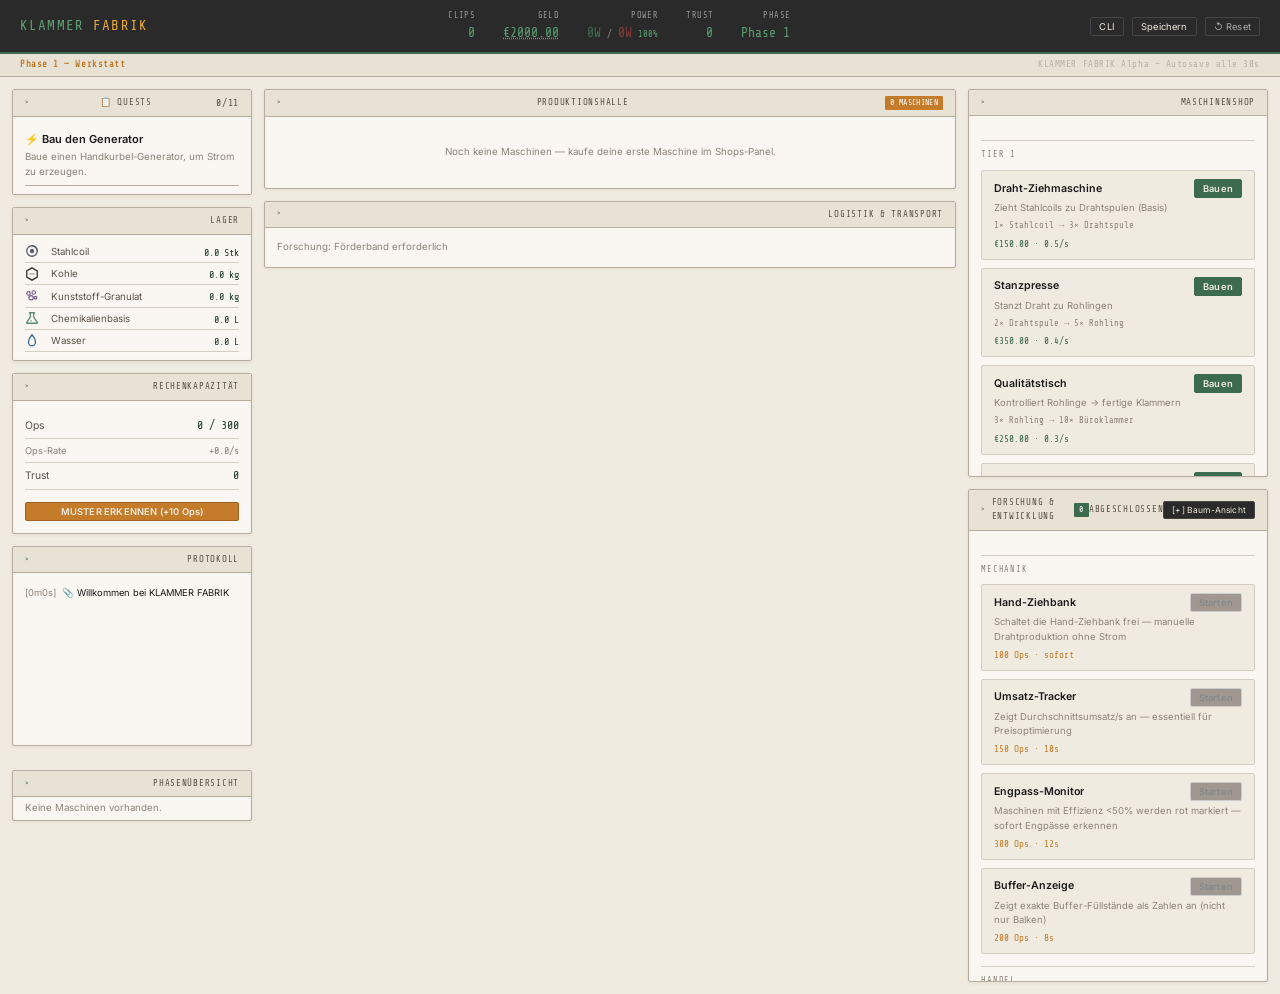
<file: index.html>
<!DOCTYPE html>
<html lang="de">
<head>
  <meta charset="UTF-8">
  <meta name="viewport" content="width=device-width, initial-scale=1.0">
  <title>KLAMMER FABRIK — Industrielles Produktionsspiel</title>
  <meta name="description" content="Baue deine Klammer-Fabrik mit echten Produktionsketten, Logistik und Engpass-Management. Paperclips × Factorio.">
  <link rel="stylesheet" href="style.css">
  <style>
    /* ── Extra: Machine cards ──────────────────────────────── */
    .machine-card {
      border: 1px solid var(--border);
      border-radius: var(--radius);
      background: var(--bg-panel);
      margin-bottom: var(--gap-sm);
      position: relative;
    }
    .machine-card-alert { border-color: var(--accent-red) !important; }
    .machine-card-header {
      display: flex; align-items: center; gap: var(--gap-sm);
      background: var(--bg-panel-dark);
      padding: 5px var(--gap-md);
      border-bottom: 1px solid var(--border);
    }
    .machine-name { font-weight: 600; font-size: .82rem; flex: 1; }
    .machine-eff  { font-family: var(--font-mono); font-size: .8rem; font-weight: 600; }
    .machine-desc { font-size: .72rem; color: var(--text-muted); padding: 3px var(--gap-md); }
    .machine-cycle {
      height: 3px; background: var(--progress-bg); margin: 0;
    }
    .machine-cycle-fill {
      height: 100%; background: var(--accent-green);
      transition: width 0.1s linear;
    }
    .machine-buffers {
      display: flex; align-items: stretch; gap: 0;
      padding: var(--gap-sm) var(--gap-md);
    }
    .buffer-group { flex: 1; display: flex; flex-direction: column; gap: 4px; }
    .buffer-group-label {
      font-family: var(--font-mono); font-size: .62rem;
      color: var(--text-muted); text-transform: uppercase;
      letter-spacing: .08em; margin-bottom: 2px;
    }
    .buffer-slot { display: flex; align-items: center; gap: 4px; flex-wrap: wrap; }
    .buffer-label { font-size: .7rem; color: var(--text-secondary); min-width: 80px; }
    .buffer-bar {
      flex: 1; height: 8px; background: var(--progress-bg);
      border: 1px solid var(--border-light); border-radius: 1px; overflow: hidden;
      min-width: 40px;
    }
    .buffer-fill { height: 100%; transition: width 0.3s; }
    .buffer-nums { font-family: var(--font-mono); font-size: .68rem; color: var(--text-muted); min-width: 55px; text-align: right; }
    .machine-arrow {
      padding: 0 var(--gap-sm);
      font-family: var(--font-mono); font-size: 1.2rem;
      color: var(--accent-green); display: flex; align-items: center;
    }

    /* ── Warehouse grid ────────────────────────────────────── */
    #warehouse-grid { display: flex; flex-direction: column; gap: 2px; }
    .wh-item { display: flex; align-items: center; gap: var(--gap-sm); padding: 2px 0; border-bottom: 1px solid var(--border-light); }
    .wh-dot  { width: 8px; height: 8px; border-radius: 50%; flex-shrink: 0; }
    .wh-name { font-size: .75rem; color: var(--text-secondary); flex: 1; }
    .wh-qty  { font-family: var(--font-mono); font-size: .78rem; color: var(--text-value); }

    /* ── Market buy/sell rows ──────────────────────────────── */
    .buy-row  { display: flex; align-items: center; gap: var(--gap-sm); padding: 4px 0; border-bottom: 1px solid var(--border-light); }
    .sell-row { display: flex; gap: var(--gap-sm); padding: 5px 0; border-bottom: 1px solid var(--border-light); align-items: center; }
    .sell-left  { flex: 1; }
    .sell-right { text-align: center; }

    /* ── Grid layout ───────────────────────────────────────── */
    #main {
      grid-template-columns: 240px 1fr 300px;
    }
    @media(max-width:1100px) {
      #main { grid-template-columns: 1fr 1fr; }
    }
    @media(max-width:700px) {
      #main { grid-template-columns: 1fr; }
    }

    /* ── Tabs ──────────────────────────────────────────────── */
    .right-tabs { display: flex; flex-direction: column; gap: var(--gap-md); }
    .panel-body-scroll { max-height: 500px; overflow-y: auto; padding: var(--gap-md); }
    /* ── Power Grid Status ─────────────────────────────────── */
    .power-grid { display: flex; gap: var(--gap-md); align-items: center; padding: 0 var(--gap-md); border-left: 1px solid var(--border); }
    .brownout-warn { border: 2px solid var(--accent-red) !important; animation: pulse-red 2s infinite; }
    @keyframes pulse-red { 
      0% { box-shadow: 0 0 0 0 rgba(231, 76, 60, 0.4); }
      70% { box-shadow: 0 0 0 10px rgba(231, 76, 60, 0); }
      100% { box-shadow: 0 0 0 0 rgba(231, 76, 60, 0); }
    }
    /* ── Machine Stacking ── */
    .machine-stack { position: relative; }
    .machine-stack::before, .machine-stack::after {
      content: ''; position: absolute; top: 0; left: 0; width: 100%; height: 100%;
      background: var(--bg-panel); border: 1px solid var(--border); border-radius: 4px; z-index: -1;
    }
    .machine-stack::before { transform: translate(4px, 4px); }
    .machine-stack::after  { transform: translate(8px, 8px); }
    .stack-badge { 
      position: absolute; top: -12px; left: 10px; 
      background: var(--accent-amber); color: #000; 
      padding: 1px 8px; border: 1px solid #000;
      font-family: var(--font-mono); font-weight: bold; font-size: 0.85rem;
      box-shadow: 4px 4px 0px rgba(0,0,0,0.15); z-index: 50;
    }
    .overview-count { font-weight: bold; color: var(--accent-amber); }

    /* ── Skilltree (styles in style.css) ── */

    /* ── Collection Button ── */
    .btn-collect {
      min-width: 65px;
      padding: 4px 12px !important;
      font-size: 0.7rem !important;
      font-weight: bold;
      transition: all 0.2s;
      background: var(--bg-panel-dark);
      color: var(--text-primary);
      border: 1px solid var(--border-dark);
      box-shadow: 2px 2px 0 rgba(0,0,0,0.1);
    }
    .btn-collect:hover:not(:disabled) {
      background: var(--accent-amber);
      color: #000; border-color: #000;
      transform: translate(-1px, -1px);
      box-shadow: 3px 3px 0 rgba(0,0,0,0.2);
    }

    #hdr-money {
      cursor: pointer; text-decoration: underline dotted;
      transition: color 0.2s;
    }
    #hdr-money:hover { color: var(--accent-amber-l); }
  </style>
</head>
<body>

<!-- ── SVG Icon Sprite Sheet ────────────────────────────────── -->
<svg xmlns="http://www.w3.org/2000/svg" style="display:none" aria-hidden="true">
  <defs>
    <!-- Coil / spool -->
    <symbol id="icon-coil" viewBox="0 0 16 16">
      <circle cx="8" cy="8" r="6" fill="none" stroke="currentColor" stroke-width="1.5"/>
      <circle cx="8" cy="8" r="2.5" fill="currentColor"/>
      <path d="M8 2 A6 6 0 0 1 14 8" fill="none" stroke="currentColor" stroke-width="1.5" stroke-linecap="round"/>
    </symbol>
    <!-- Wire / wavy -->
    <symbol id="icon-wire" viewBox="0 0 16 16">
      <path d="M1 8 Q3 5 5 8 Q7 11 9 8 Q11 5 13 8 Q14 9.5 15 8" fill="none" stroke="currentColor" stroke-width="1.8" stroke-linecap="round"/>
    </symbol>
    <!-- Blank / rectangle part -->
    <symbol id="icon-blank" viewBox="0 0 16 16">
      <rect x="2" y="5" width="12" height="6" rx="1" fill="none" stroke="currentColor" stroke-width="1.5"/>
      <line x1="5" y1="5" x2="5" y2="11" stroke="currentColor" stroke-width="1" opacity="0.5"/>
      <line x1="11" y1="5" x2="11" y2="11" stroke="currentColor" stroke-width="1" opacity="0.5"/>
    </symbol>
    <!-- Paperclip -->
    <symbol id="icon-clip" viewBox="0 0 16 16">
      <path d="M10 3 C12 3 13 4.5 13 6 L13 11 C13 13.2 11.2 15 9 15 C6.8 15 5 13.2 5 11 L5 5.5 C5 4.1 6.1 3 7.5 3 C8.9 3 10 4.1 10 5.5 L10 11 C10 11.6 9.6 12 9 12 C8.4 12 8 11.6 8 11 L8 5" fill="none" stroke="currentColor" stroke-width="1.5" stroke-linecap="round"/>
    </symbol>
    <!-- Staple / U-shape -->
    <symbol id="icon-staple" viewBox="0 0 16 16">
      <path d="M3 4 L3 12 Q3 13 4 13 L12 13 Q13 13 13 12 L13 4" fill="none" stroke="currentColor" stroke-width="1.8" stroke-linecap="round" stroke-linejoin="round"/>
      <line x1="1" y1="4" x2="15" y2="4" stroke="currentColor" stroke-width="1.8" stroke-linecap="round"/>
    </symbol>
    <!-- Flask / chemical -->
    <symbol id="icon-flask" viewBox="0 0 16 16">
      <path d="M6 2 L6 7 L2 13 Q1.5 14 2.5 14 L13.5 14 Q14.5 14 14 13 L10 7 L10 2" fill="none" stroke="currentColor" stroke-width="1.5" stroke-linecap="round" stroke-linejoin="round"/>
      <line x1="5" y1="2" x2="11" y2="2" stroke="currentColor" stroke-width="1.5" stroke-linecap="round"/>
      <circle cx="7" cy="11" r="1" fill="currentColor" opacity="0.6"/>
    </symbol>
    <!-- Drop / water -->
    <symbol id="icon-drop" viewBox="0 0 16 16">
      <path d="M8 2 Q12 7 12 10.5 A4 4 0 0 1 4 10.5 Q4 7 8 2 Z" fill="none" stroke="currentColor" stroke-width="1.5" stroke-linejoin="round"/>
    </symbol>
    <!-- Coal / hexagon -->
    <symbol id="icon-coal" viewBox="0 0 16 16">
      <polygon points="8,1 14,4.5 14,11.5 8,15 2,11.5 2,4.5" fill="none" stroke="currentColor" stroke-width="1.5"/>
      <line x1="5" y1="8" x2="11" y2="8" stroke="currentColor" stroke-width="1" opacity="0.6"/>
    </symbol>
    <!-- Scrap / crumbled -->
    <symbol id="icon-scrap" viewBox="0 0 16 16">
      <path d="M2 3 L6 2 L9 4 L14 2 L13 7 L14 13 L9 14 L5 12 L2 14 L3 8 Z" fill="none" stroke="currentColor" stroke-width="1.5" stroke-linejoin="round"/>
    </symbol>
    <!-- Power / lightning -->
    <symbol id="icon-power" viewBox="0 0 16 16">
      <path d="M9 2 L4 9 L8 9 L7 14 L12 7 L8 7 Z" fill="currentColor" opacity="0.85"/>
    </symbol>
    <!-- Ingot / steel bar -->
    <symbol id="icon-ingot" viewBox="0 0 16 16">
      <path d="M2 6 L4 4 L12 4 L14 6 L14 11 L2 11 Z" fill="none" stroke="currentColor" stroke-width="1.5" stroke-linejoin="round"/>
      <line x1="4" y1="4" x2="2" y2="6" stroke="currentColor" stroke-width="1"/>
      <line x1="12" y1="4" x2="14" y2="6" stroke="currentColor" stroke-width="1"/>
    </symbol>
    <!-- Copper ingot (with dot) -->
    <symbol id="icon-ingot-cu" viewBox="0 0 16 16">
      <use href="#icon-ingot"/>
      <circle cx="8" cy="7.5" r="1.5" fill="currentColor" opacity="0.5"/>
    </symbol>
    <!-- Granule -->
    <symbol id="icon-granule" viewBox="0 0 16 16">
      <circle cx="4" cy="5" r="2" fill="none" stroke="currentColor" stroke-width="1.3"/>
      <circle cx="10" cy="4" r="2" fill="none" stroke="currentColor" stroke-width="1.3"/>
      <circle cx="7" cy="10" r="2.5" fill="none" stroke="currentColor" stroke-width="1.3"/>
      <circle cx="12" cy="10" r="1.5" fill="none" stroke="currentColor" stroke-width="1.3"/>
    </symbol>
    <!-- Gas / cloud -->
    <symbol id="icon-gas" viewBox="0 0 16 16">
      <path d="M3 11 A3 3 0 0 1 4 5 A2 2 0 0 1 8 4 A3 3 0 0 1 13 7 A2.5 2.5 0 0 1 12 12 Z" fill="none" stroke="currentColor" stroke-width="1.5"/>
    </symbol>
    <!-- Ore chunk -->
    <symbol id="icon-ore" viewBox="0 0 16 16">
      <path d="M4 13 L2 8 L5 3 L9 2 L14 5 L13 11 L9 14 Z" fill="none" stroke="currentColor" stroke-width="1.5" stroke-linejoin="round"/>
      <path d="M6 6 L8 5 L11 7 L9 10 L6 9 Z" fill="currentColor" opacity="0.3"/>
    </symbol>
    <!-- Oil / lubricant -->
    <symbol id="icon-oil" viewBox="0 0 16 16">
      <path d="M8 2 Q10 4 10 7 Q10 10 8 11 Q6 10 6 7 Q6 4 8 2 Z" fill="none" stroke="currentColor" stroke-width="1.5"/>
      <path d="M5 11 Q3 12 3 13.5 Q3 15 8 15 Q13 15 13 13.5 Q13 12 11 11" fill="none" stroke="currentColor" stroke-width="1.3" stroke-linecap="round"/>
    </symbol>
    <!-- Cap / endcap -->
    <symbol id="icon-cap" viewBox="0 0 16 16">
      <path d="M3 8 Q3 4 8 4 Q13 4 13 8 L13 11 Q13 13 8 13 Q3 13 3 11 Z" fill="none" stroke="currentColor" stroke-width="1.5"/>
      <line x1="3" y1="9" x2="13" y2="9" stroke="currentColor" stroke-width="1" opacity="0.5"/>
    </symbol>
    <!-- Powder -->
    <symbol id="icon-powder" viewBox="0 0 16 16">
      <ellipse cx="8" cy="12" rx="5" ry="2" fill="none" stroke="currentColor" stroke-width="1.3"/>
      <path d="M5 12 Q5 7 8 5 Q11 7 11 12" fill="none" stroke="currentColor" stroke-width="1.3"/>
      <line x1="6" y1="7" x2="5" y2="5" stroke="currentColor" stroke-width="1" stroke-linecap="round" opacity="0.6"/>
      <line x1="8" y1="6" x2="8" y2="3" stroke="currentColor" stroke-width="1" stroke-linecap="round" opacity="0.6"/>
      <line x1="10" y1="7" x2="11" y2="5" stroke="currentColor" stroke-width="1" stroke-linecap="round" opacity="0.6"/>
    </symbol>
  </defs>
</svg>


<!-- ── Header ─────────────────────────────────────────────── -->
<header id="app-header">
  <div class="logo">KLAMMER <span>FABRIK</span></div>
  <div id="header-stats">
    <div class="stat">
      <span class="stat-label">Clips</span>
      <span class="stat-value" id="hdr-clips">0</span>
    </div>
    <div class="stat" onclick="UI.openMarket()" style="cursor:pointer" title="Markt öffnen">
      <span class="stat-label">Geld</span>
      <span class="stat-value" id="hdr-money">€50.00</span>
    </div>
    <div class="stat">
      <span class="stat-label">Power</span>
      <div style="display:flex;gap:6px;align-items:baseline">
        <span class="stat-value" id="hdr-power-gen" style="color:var(--accent-green)">0W</span>
        <span style="font-size:.7rem;opacity:.5">/</span>
        <span class="stat-value" id="hdr-power-cons" style="color:var(--accent-red)">0W</span>
        <span class="badge" id="hdr-power-factor" style="font-size:.65rem">100%</span>
      </div>
    </div>
    <div class="stat">
      <span class="stat-label">Trust</span>
      <span class="stat-value" id="hdr-trust">0</span>
    </div>
    <div class="stat">
      <span class="stat-label">Phase</span>
      <span class="stat-value" id="hdr-phase">1</span>
    </div>
    <div class="stat hidden" id="hdr-rev-wrap">
      <span class="stat-label">Umsatz Ø</span>
      <span class="stat-value" id="hdr-rev">—</span>
    </div>
  </div>
  <div id="header-controls">
    <button class="btn btn-sm" id="btn-cli">CLI</button>
    <button class="btn btn-sm" id="btn-save">Speichern</button>
    <button class="btn btn-sm" id="btn-reset" style="color:#aaa">↺ Reset</button>
  </div>
</header>

<div id="phase-banner">
  <span class="phase-tag" id="phase-tag">Phase 1 — Werkstatt</span>
  <span style="opacity:.5;margin-left:auto">KLAMMER FABRIK Alpha — Autosave alle 30s</span>
</div>

<!-- ══════════════════════════════════════════════════════════ -->
<div id="main">

  <!-- ═══ COLUMN 1: Status & Markt ═══ -->
  <div style="display:flex;flex-direction:column;gap:var(--gap-md)">

    <!-- Quests -->
    <div class="panel" id="quest-panel">
      <div class="panel-title">📋 Quests <span id="quest-progress" style="font-weight:normal;font-size:.75rem"></span></div>
      <div class="panel-body" id="quest-list" style="padding:8px 12px">
        <div class="text-muted" style="font-size:.75rem">Lädt...</div>
      </div>
    </div>

    <!-- Lager -->
    <div class="panel" id="warehouse-panel">
      <div class="panel-title">Lager</div>
      <div class="panel-body" style="padding:8px 12px">
        <div id="warehouse-grid"></div>
      </div>
    </div>

    <!-- Ops & Research-Status -->
    <div class="panel">
      <div class="panel-title">Rechenkapazität</div>
      <div class="panel-body">
        <div class="form-row">
          <span class="form-label">Ops</span>
          <span class="form-value text-mono"><span id="ops-val">0</span> / <span id="ops-max">300</span></span>
        </div>
        <div class="form-row">
          <span class="form-label" style="color:var(--text-muted);font-size:.72rem">Ops-Rate</span>
          <span class="form-value text-mono" style="font-size:.78rem;color:var(--text-muted)" id="ops-rate">+1/s</span>
        </div>
        <div class="form-row" id="creat-section" style="display:none">
          <span class="form-label">Kreativität</span>
          <span class="form-value text-mono"><span id="creat-val">0</span></span>
        </div>
        <div class="form-row" id="creat-rate-row" style="display:none">
          <span class="form-label" style="color:var(--text-muted);font-size:.72rem">Kreativ-Rate</span>
          <span class="form-value text-mono" style="font-size:.78rem;color:var(--text-muted)" id="creat-rate">0/s</span>
        </div>
        <div class="form-row">
          <span class="form-label">Trust</span>
          <span class="form-value" id="trust-val">0</span>
        </div>
        <button id="btn-manual-think" class="btn btn-sm btn-amber" style="width:100%;margin-top:12px;font-weight:600" 
          onclick="actionManualThink()">MUSTER ERKENNEN (+10 Ops)</button>
      </div>
    </div>

      <!-- ── Event Log ────────────────────────────────────── -->
      <section class="panel log-panel" style="flex: 1; display: flex; flex-direction: column; min-height: 200px;">
        <div class="panel-title">PROTOKOLL</div>
        <div id="log-body" class="panel-body-scroll" style="flex: 1; font-size: 0.72rem; line-height: 1.4;"></div>
      </section>

      <!-- ── Phase Overview ── -->
      <section class="panel" style="margin-top: var(--gap-md);">
        <div class="panel-title">Phasenübersicht</div>
        <div id="phase-overview" class="panel-body" style="padding: 4px 12px; font-size: 0.75rem;">
          <div class="text-muted">Keine Maschinen vorhanden.</div>
        </div>
      </section>
    </aside>

  </div><!-- /col1 -->


  <!-- ═══ COLUMN 2: Produktionshalle (center, wide) ═══ -->
  <div style="display:flex;flex-direction:column;gap:var(--gap-md)">

    <!-- Active research banner -->
    <div class="panel hidden" id="research-active-panel" style="border-color:var(--accent-green)">
      <div class="panel-body" style="padding:8px 12px">
        <div style="display:flex;justify-content:space-between;align-items:center;margin-bottom:4px">
          <span style="font-weight:600;font-size:.8rem">🔬 Forschung läuft: <span id="research-active-name"></span></span>
        </div>
        <div class="progress-bar"><div class="progress-fill" id="research-active-bar" style="width:0%"></div></div>
      </div>
    </div>

    <!-- Produktionshalle -->
    <div class="panel">
      <div class="panel-title">Produktionshalle
        <span class="badge amber" id="machine-count-badge" style="margin-left:8px">0 Maschinen</span>
      </div>
      <div class="panel-body" id="production-hall" style="max-height:800px;overflow-y:auto">
        <div class="text-muted" style="padding:16px;text-align:center">
          Noch keine Maschinen — kaufe deine erste Maschine im Shop.
        </div>
      </div>
    </div>

    <!-- Logistik-Routen -->
    <div class="panel">
      <div class="panel-title">Logistik &amp; Transport</div>
      <div class="panel-body">
        <div id="log-routes">
          <div class="text-muted" style="font-size:.75rem">Forschung: Förderband erforderlich</div>
        </div>

        <div id="log-add-form" class="hidden" style="margin-top:var(--gap-md)">
          <div class="section-divider">Neue Route</div>
          <div style="display:flex;gap:6px;flex-wrap:wrap;margin-top:4px;font-size:.78rem">
            <select id="rt-from-type" class="btn btn-sm" style="background:var(--bg-base);color:var(--text-primary);border:1px solid var(--border)">
              <option value="warehouse">Lager (Quelle)</option>
              <option value="machine">Maschine (Quelle)</option>
            </select>
            <select id="rt-from-machine" class="btn btn-sm" style="width:140px;background:var(--bg-base);color:var(--text-primary);border:1px solid var(--border);display:none"></select>
            <input id="rt-from-res" type="text" placeholder="Ressource (z.B. wire)" class="btn btn-sm" style="width:120px;background:var(--bg-base);color:var(--text-primary);border:1px solid var(--border)">
            <span style="align-self:center">-></span>
            <select id="rt-to-type" class="btn btn-sm" style="background:var(--bg-base);color:var(--text-primary);border:1px solid var(--border)">
              <option value="machine">Maschine (Ziel)</option>
              <option value="warehouse">Lager (Ziel)</option>
            </select>
            <select id="rt-to-machine" class="btn btn-sm" style="width:140px;background:var(--bg-base);color:var(--text-primary);border:1px solid var(--border)"></select>
            <input id="rt-to-res" type="text" placeholder="Ressource (z.B. wire)" class="btn btn-sm" style="width:120px;background:var(--bg-base);color:var(--text-primary);border:1px solid var(--border)">
            <select id="rt-vehicle" class="btn btn-sm" style="background:var(--bg-base);color:var(--text-primary);border:1px solid var(--border)">
              <option value="belt">Förderband (€500)</option>
              <option value="fastBelt" id="opt-fastBelt" disabled>Schnellband (€5k)</option>
              <option value="truck" id="opt-truck" disabled>LKW (€25k)</option>
              <option value="pipeline" id="opt-pipeline" disabled>Pipeline (€200k)</option>
            </select>
            <button class="btn btn-sm btn-amber" onclick="addRouteFromForm()">Route einrichten</button>
          </div>
        </div>
      </div>
    </div>

  </div><!-- /col2 -->


  <!-- ═══ COLUMN 3: Shop & Forschung (fixed right) ═══ -->
  <aside class="right-tabs" style="width:300px">
    <!-- Shop -->
    <div class="panel">
      <div class="panel-title">Maschinenshop</div>
      <div class="panel-body-scroll" id="build-menu" style="max-height: 40vh;"></div>
    </div>

    <!-- Forschung -->
    <div class="panel">
      <div class="panel-title">Forschung &amp; Entwicklung
        <span class="badge" id="completed-count" style="margin-left:6px">0</span> abgeschlossen
      </div>
      <div class="panel-body-scroll" id="research-list" style="max-height: 50vh;">
        <div class="text-muted">Baue Maschinen um Ops zu generieren und Forschung zu starten.</div>
      </div>
    </div>
  </aside>

</div><!-- /main -->

<div id="notif-container"></div>

<!-- ── Modal: Market ──────────────────────────────────────── -->
<div id="modal-overlay" class="modal-overlay hidden" onclick="if(event.target===this)UI.closeMarket()">
  <div id="market-modal" class="modal-card">
    <span class="modal-close" onclick="UI.closeMarket()">&times;</span>
    <div class="panel-title">Globaler Markt &amp; Vertrieb</div>
    <div class="panel-body" style="overflow-y:auto">
      <div class="section-divider" style="margin-top:0">ROHSTOFFE BESCHAFFEN</div>
      <div id="buy-resources" style="margin-bottom: var(--gap-lg)"></div>
      
      <div class="section-divider">PRODUKTE VERTREIBEN</div>
      <div id="sell-products"></div>
    </div>
  </div>
</div>

<!-- ── Modal: Skilltree ────────────────────────────────────── -->
<div id="modal-skilltree" class="modal-overlay hidden" onclick="if(event.target===this)UI.closeSkillTree()">
  <div id="skilltree-modal" class="modal-card">
    <span class="modal-close" onclick="UI.closeSkillTree()">&times;</span>
    <div class="panel-title">Forschungs-Netzwerk
      <span style="font-size:.6rem;opacity:.6;margin-left:auto">Ziehen: Knoten bewegen · Scrollen: Zoom · Hintergrund: Verschieben</span>
    </div>
    <div id="skilltree-toolbar">
      <label class="st-filter"><input type="checkbox" id="st-hide-done" onchange="UI.updateGraphFilter()"> Altes ausblenden</label>
      <label class="st-filter"><input type="checkbox" id="st-hide-future" checked onchange="UI.updateGraphFilter()"> Zukuenftiges ausblenden</label>
      <span id="st-filter-count" style="margin-left:12px;font-size:.65rem;opacity:.6"></span>
      
      <div id="st-zoom-controls" style="margin-left: auto; display: flex; align-items: center; gap: 8px;">
        <button class="btn btn-sm" onclick="UI.zoomGraph(0.8)" title="Herauszoomen" style="padding: 2px 8px; min-width: 24px;">-</button>
        <span id="st-zoom-level" style="font-family: 'Share Tech Mono', monospace; font-size: 11px; min-width: 36px; text-align: center; color: #555; font-weight: bold;">100%</span>
        <button class="btn btn-sm" onclick="UI.zoomGraph(1.25)" title="Hineinzoomen" style="padding: 2px 8px; min-width: 24px;">+</button>
        <button class="btn btn-sm" onclick="UI.centerGraph()" style="padding: 2px 8px; margin-left: 4px; font-size: 10px;">Zentrieren</button>
      </div>

      <button class="btn btn-sm" onclick="document.getElementById('st-hide-done').checked=false;document.getElementById('st-hide-future').checked=false;UI.updateGraphFilter()" style="margin-left:16px;font-size:.65rem">Filter zuruecksetzen</button>
    </div>
    <div id="skilltree-canvas-wrap" style="position:relative">
      <canvas id="skilltree-canvas"></canvas>
      <svg id="skilltree-svg" style="display:none"></svg>
      <div id="skilltree-nodes" style="display:none"></div>
    </div>
  </div>
</div>

<!-- CLI Modal -->
<div id="modal-cli" class="modal-overlay hidden" onclick="if(event.target===this)UI.closeCLI()">
  <div class="modal-card" style="min-width:500px;max-width:700px">
    <span class="modal-close" onclick="UI.closeCLI()">&times;</span>
    <div class="panel-title">⚡ CLI — Konsolen-Befehle</div>
    <div style="padding:12px;font-size:.8rem;color:var(--text-muted)">
      Kopiere einen Befehl und führe ihn in der Browser-Konsole (F12) aus.
    </div>
    <div id="cli-commands" style="padding:0 12px 12px;max-height:60vh;overflow-y:auto">
      <!-- Commands populated by JS -->
    </div>
  </div>
</div>

<!-- Warehouse Sell Modal -->
<div id="modal-sell" class="modal-overlay hidden" onclick="if(event.target===this)UI.closeSell()">
  <div class="modal-card" style="min-width:400px">
    <span class="modal-close" onclick="UI.closeSell()">&times;</span>
    <div class="panel-title">💰 Manueller Verkauf</div>
    <div style="padding:12px">
      <div id="sell-items" style="max-height:50vh;overflow-y:auto">
        <!-- Items populated by JS -->
      </div>
    </div>
  </div>
</div>

<!-- Scripts -->
<script src="systems/save.js"></script>
<script src="systems/recipes.js"></script>
<script src="systems/market.js"></script>
<script src="systems/production.js"></script>
<script src="systems/research.js"></script>
<script src="systems/logistics.js"></script>
<script src="systems/quests.js"></script>
<script src="ui/panels.js"></script>
<script src="game.js"></script>

<script>
// ── Route form helper ─────────────────────────────────────
function addRouteFromForm() {
  const fromType     = document.getElementById('rt-from-type').value;
  const fromMachineId= parseInt(document.getElementById('rt-from-machine').value) || null;
  const fromResource = document.getElementById('rt-from-res').value.trim();
  const toType       = document.getElementById('rt-to-type').value;
  const toMachineId  = parseInt(document.getElementById('rt-to-machine').value) || null;
  const toResource   = document.getElementById('rt-to-res').value.trim();
  const transport    = document.getElementById('rt-vehicle').value;
  if (!fromResource || !toResource) { showNotif('Ressource angeben!', 'warn'); return; }
  actionAddRoute(fromType, fromMachineId, fromResource, toType, toMachineId, toResource, transport);
}

// ── Show logistics form when automation unlocked ──────────
// ── Enable transport options as they unlock ───────────────
document.getElementById('rt-from-type')?.addEventListener('change', () => {
  const v = document.getElementById('rt-from-type').value;
  document.getElementById('rt-from-machine').style.display = v === 'machine' ? '' : 'none';
});
document.getElementById('rt-to-type')?.addEventListener('change', () => {
  const v = document.getElementById('rt-to-type').value;
  document.getElementById('rt-to-machine').style.display = v === 'machine' ? '' : 'none';
});

// ── Centralized event delegation for game actions ───────────
document.addEventListener('click', (e) => {
  const target = e.target.closest('[data-action]');
  if (!target) return;
  
  const action = target.dataset.action;
  
  if (action === 'sell') {
    e.preventDefault();
    console.log('Sell action triggered for:', target.dataset.resource);
    if (target.dataset.resource && typeof actionSell === 'function') {
      actionSell(target.dataset.resource);
    } else {
      console.log('actionSell not found or no resource');
    }
    return;
  }
  
  if (action === 'buy-machine') {
    e.preventDefault();
    const recipeId = target.dataset.recipeId;
    if (recipeId && typeof actionBuyMachine === 'function') actionBuyMachine(recipeId);
    return;
  }
  
  if (action === 'feed') {
    e.preventDefault();
    const machineId = parseInt(target.dataset.machineId);
    const resource = target.dataset.resource;
    const qty = parseInt(target.dataset.qty);
    if (machineId && resource && typeof actionManualFeed === 'function') actionManualFeed(machineId, resource, qty);
    return;
  }
  
  if (action === 'collect') {
    e.preventDefault();
    const machineId = parseInt(target.dataset.machineId);
    if (machineId && typeof actionManualCollect === 'function') actionManualCollect(machineId);
    return;
  }
  
  if (action === 'crank-generator') {
    e.preventDefault();
    const machineId = parseInt(target.dataset.machineId);
    if (machineId && typeof actionCrankGenerator === 'function') actionCrankGenerator(machineId);
    return;
  }
  
  if (action === 'crank-wire-drawer') {
    e.preventDefault();
    const machineId = parseInt(target.dataset.machineId);
    if (machineId && typeof actionCrankWireDrawer === 'function') actionCrankWireDrawer(machineId);
    return;
  }
  
  if (action === 'start-research') {
    e.preventDefault();
    const researchId = target.dataset.researchId;
    if (researchId && typeof actionStartResearch === 'function') actionStartResearch(researchId);
    return;
  }
  
  if (action === 'buy-resource') {
    e.preventDefault();
    const resource = target.dataset.resource;
    const qty = parseInt(target.dataset.qty);
    if (resource && qty && typeof actionBuyResource === 'function') actionBuyResource(resource, qty);
    return;
  }
  
  if (action === 'remove-machine') {
    e.preventDefault();
    const machineId = parseInt(target.dataset.machineId);
    if (machineId && typeof actionRemoveMachine === 'function') actionRemoveMachine(machineId);
    return;
  }
  
  // CLI sell buttons in modal
  if (action === 'cli-sell-all') {
    e.preventDefault();
    const resource = target.dataset.resource;
    if (resource && typeof cliSellAll === 'function') cliSellAll(resource);
    return;
  }
  
  if (action === 'cli-sell-half') {
    e.preventDefault();
    const resource = target.dataset.resource;
    if (resource && typeof cliSellHalf === 'function') cliSellHalf(resource);
    return;
  }
  
  if (action === 'cli-sell-custom') {
    e.preventDefault();
    console.log('cli-sell-custom clicked');
    const resource = target.dataset.resource;
    if (resource && typeof cliSellCustom === 'function') cliSellCustom(resource);
    return;
  }
});
</script>
</body>
</html>
</file>
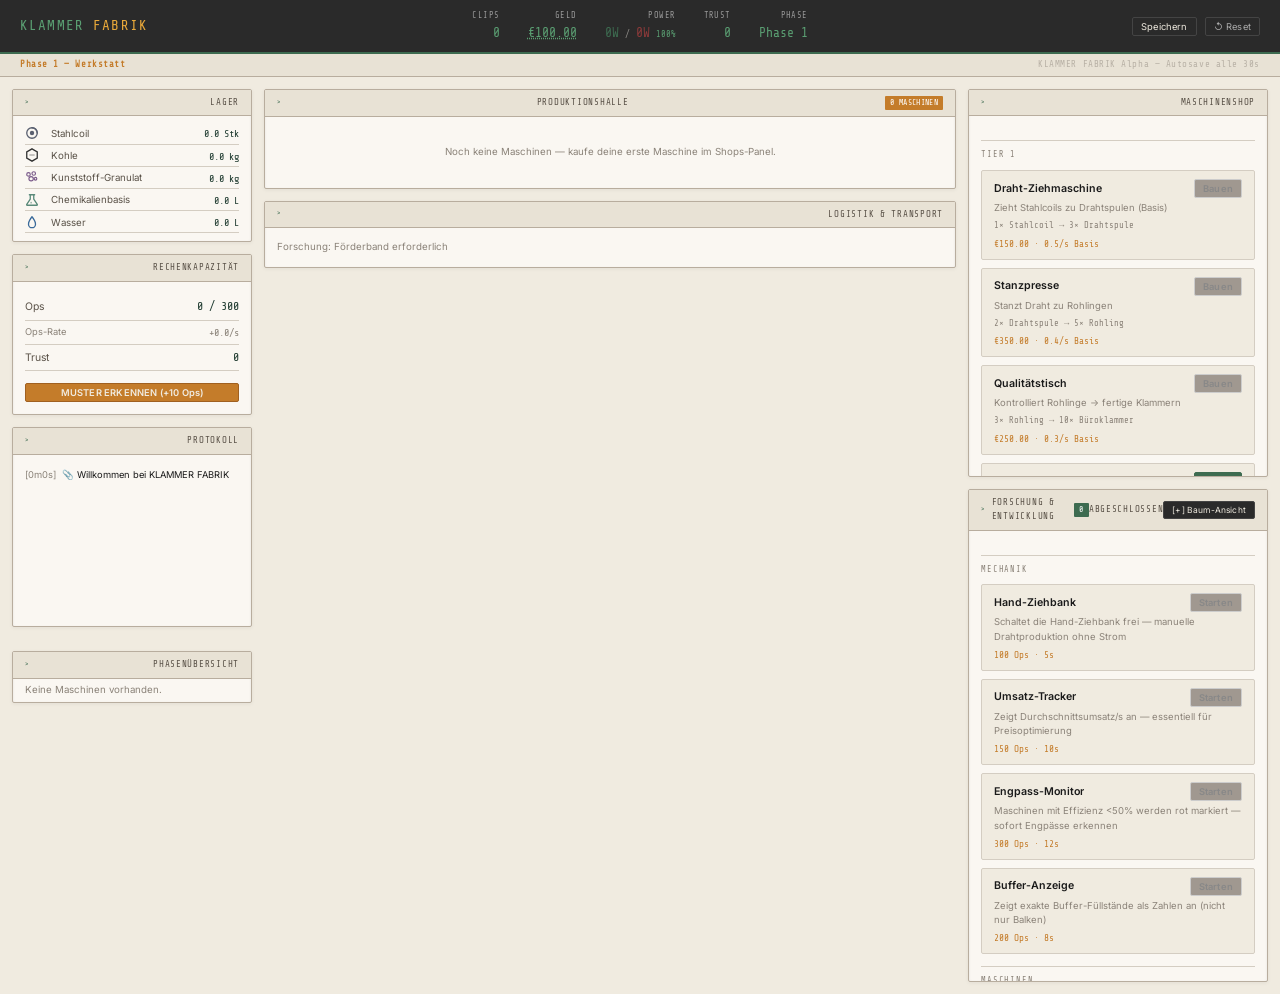
<file: paperclips-factorio/index.html>
<!DOCTYPE html>
<html lang="de">
<head>
  <meta charset="UTF-8">
  <meta name="viewport" content="width=device-width, initial-scale=1.0">
  <title>KLAMMER FABRIK — Industrielles Produktionsspiel</title>
  <meta name="description" content="Baue deine Klammer-Fabrik mit echten Produktionsketten, Logistik und Engpass-Management. Paperclips × Factorio.">
  <link rel="stylesheet" href="style.css">
  <style>
    /* ── Extra: Machine cards ──────────────────────────────── */
    .machine-card {
      border: 1px solid var(--border);
      border-radius: var(--radius);
      background: var(--bg-panel);
      margin-bottom: var(--gap-sm);
      position: relative;
    }
    .machine-card-alert { border-color: var(--accent-red) !important; }
    .machine-card-header {
      display: flex; align-items: center; gap: var(--gap-sm);
      background: var(--bg-panel-dark);
      padding: 5px var(--gap-md);
      border-bottom: 1px solid var(--border);
    }
    .machine-name { font-weight: 600; font-size: .82rem; flex: 1; }
    .machine-eff  { font-family: var(--font-mono); font-size: .8rem; font-weight: 600; }
    .machine-desc { font-size: .72rem; color: var(--text-muted); padding: 3px var(--gap-md); }
    .machine-cycle {
      height: 3px; background: var(--progress-bg); margin: 0;
    }
    .machine-cycle-fill {
      height: 100%; background: var(--accent-green);
      transition: width 0.1s linear;
    }
    .machine-buffers {
      display: flex; align-items: stretch; gap: 0;
      padding: var(--gap-sm) var(--gap-md);
    }
    .buffer-group { flex: 1; display: flex; flex-direction: column; gap: 4px; }
    .buffer-group-label {
      font-family: var(--font-mono); font-size: .62rem;
      color: var(--text-muted); text-transform: uppercase;
      letter-spacing: .08em; margin-bottom: 2px;
    }
    .buffer-slot { display: flex; align-items: center; gap: 4px; flex-wrap: wrap; }
    .buffer-label { font-size: .7rem; color: var(--text-secondary); min-width: 80px; }
    .buffer-bar {
      flex: 1; height: 8px; background: var(--progress-bg);
      border: 1px solid var(--border-light); border-radius: 1px; overflow: hidden;
      min-width: 40px;
    }
    .buffer-fill { height: 100%; transition: width 0.3s; }
    .buffer-nums { font-family: var(--font-mono); font-size: .68rem; color: var(--text-muted); min-width: 55px; text-align: right; }
    .machine-arrow {
      padding: 0 var(--gap-sm);
      font-family: var(--font-mono); font-size: 1.2rem;
      color: var(--accent-green); display: flex; align-items: center;
    }

    /* ── Warehouse grid ────────────────────────────────────── */
    #warehouse-grid { display: flex; flex-direction: column; gap: 2px; }
    .wh-item { display: flex; align-items: center; gap: var(--gap-sm); padding: 2px 0; border-bottom: 1px solid var(--border-light); }
    .wh-dot  { width: 8px; height: 8px; border-radius: 50%; flex-shrink: 0; }
    .wh-name { font-size: .75rem; color: var(--text-secondary); flex: 1; }
    .wh-qty  { font-family: var(--font-mono); font-size: .78rem; color: var(--text-value); }

    /* ── Market buy/sell rows ──────────────────────────────── */
    .buy-row  { display: flex; align-items: center; gap: var(--gap-sm); padding: 4px 0; border-bottom: 1px solid var(--border-light); }
    .sell-row { display: flex; gap: var(--gap-sm); padding: 5px 0; border-bottom: 1px solid var(--border-light); align-items: center; }
    .sell-left  { flex: 1; }
    .sell-right { text-align: center; }

    /* ── Grid layout ───────────────────────────────────────── */
    #main {
      grid-template-columns: 240px 1fr 300px;
    }
    @media(max-width:1100px) {
      #main { grid-template-columns: 1fr 1fr; }
    }
    @media(max-width:700px) {
      #main { grid-template-columns: 1fr; }
    }

    /* ── Tabs ──────────────────────────────────────────────── */
    .right-tabs { display: flex; flex-direction: column; gap: var(--gap-md); }
    .panel-body-scroll { max-height: 500px; overflow-y: auto; padding: var(--gap-md); }
    /* ── Power Grid Status ─────────────────────────────────── */
    .power-grid { display: flex; gap: var(--gap-md); align-items: center; padding: 0 var(--gap-md); border-left: 1px solid var(--border); }
    .brownout-warn { border: 2px solid var(--accent-red) !important; animation: pulse-red 2s infinite; }
    @keyframes pulse-red { 
      0% { box-shadow: 0 0 0 0 rgba(231, 76, 60, 0.4); }
      70% { box-shadow: 0 0 0 10px rgba(231, 76, 60, 0); }
      100% { box-shadow: 0 0 0 0 rgba(231, 76, 60, 0); }
    }
    /* ── Machine Stacking ── */
    .machine-stack { position: relative; }
    .machine-stack::before, .machine-stack::after {
      content: ''; position: absolute; top: 0; left: 0; width: 100%; height: 100%;
      background: var(--bg-panel); border: 1px solid var(--border); border-radius: 4px; z-index: -1;
    }
    .machine-stack::before { transform: translate(4px, 4px); }
    .machine-stack::after  { transform: translate(8px, 8px); }
    .stack-badge { 
      position: absolute; top: -12px; left: 10px; 
      background: var(--accent-amber); color: #000; 
      padding: 1px 8px; border: 1px solid #000;
      font-family: var(--font-mono); font-weight: bold; font-size: 0.85rem;
      box-shadow: 4px 4px 0px rgba(0,0,0,0.15); z-index: 50;
    }
    .overview-count { font-weight: bold; color: var(--accent-amber); }

    /* ── Skilltree (styles in style.css) ── */

    /* ── Collection Button ── */
    .btn-collect {
      min-width: 65px;
      padding: 4px 12px !important;
      font-size: 0.7rem !important;
      font-weight: bold;
      transition: all 0.2s;
      background: var(--bg-panel-dark);
      color: var(--text-primary);
      border: 1px solid var(--border-dark);
      box-shadow: 2px 2px 0 rgba(0,0,0,0.1);
    }
    .btn-collect:hover:not(:disabled) {
      background: var(--accent-amber);
      color: #000; border-color: #000;
      transform: translate(-1px, -1px);
      box-shadow: 3px 3px 0 rgba(0,0,0,0.2);
    }

    #hdr-money {
      cursor: pointer; text-decoration: underline dotted;
      transition: color 0.2s;
    }
    #hdr-money:hover { color: var(--accent-amber-l); }
  </style>
</head>
<body>

<!-- ── SVG Icon Sprite Sheet ────────────────────────────────── -->
<svg xmlns="http://www.w3.org/2000/svg" style="display:none" aria-hidden="true">
  <defs>
    <!-- Coil / spool -->
    <symbol id="icon-coil" viewBox="0 0 16 16">
      <circle cx="8" cy="8" r="6" fill="none" stroke="currentColor" stroke-width="1.5"/>
      <circle cx="8" cy="8" r="2.5" fill="currentColor"/>
      <path d="M8 2 A6 6 0 0 1 14 8" fill="none" stroke="currentColor" stroke-width="1.5" stroke-linecap="round"/>
    </symbol>
    <!-- Wire / wavy -->
    <symbol id="icon-wire" viewBox="0 0 16 16">
      <path d="M1 8 Q3 5 5 8 Q7 11 9 8 Q11 5 13 8 Q14 9.5 15 8" fill="none" stroke="currentColor" stroke-width="1.8" stroke-linecap="round"/>
    </symbol>
    <!-- Blank / rectangle part -->
    <symbol id="icon-blank" viewBox="0 0 16 16">
      <rect x="2" y="5" width="12" height="6" rx="1" fill="none" stroke="currentColor" stroke-width="1.5"/>
      <line x1="5" y1="5" x2="5" y2="11" stroke="currentColor" stroke-width="1" opacity="0.5"/>
      <line x1="11" y1="5" x2="11" y2="11" stroke="currentColor" stroke-width="1" opacity="0.5"/>
    </symbol>
    <!-- Paperclip -->
    <symbol id="icon-clip" viewBox="0 0 16 16">
      <path d="M10 3 C12 3 13 4.5 13 6 L13 11 C13 13.2 11.2 15 9 15 C6.8 15 5 13.2 5 11 L5 5.5 C5 4.1 6.1 3 7.5 3 C8.9 3 10 4.1 10 5.5 L10 11 C10 11.6 9.6 12 9 12 C8.4 12 8 11.6 8 11 L8 5" fill="none" stroke="currentColor" stroke-width="1.5" stroke-linecap="round"/>
    </symbol>
    <!-- Staple / U-shape -->
    <symbol id="icon-staple" viewBox="0 0 16 16">
      <path d="M3 4 L3 12 Q3 13 4 13 L12 13 Q13 13 13 12 L13 4" fill="none" stroke="currentColor" stroke-width="1.8" stroke-linecap="round" stroke-linejoin="round"/>
      <line x1="1" y1="4" x2="15" y2="4" stroke="currentColor" stroke-width="1.8" stroke-linecap="round"/>
    </symbol>
    <!-- Flask / chemical -->
    <symbol id="icon-flask" viewBox="0 0 16 16">
      <path d="M6 2 L6 7 L2 13 Q1.5 14 2.5 14 L13.5 14 Q14.5 14 14 13 L10 7 L10 2" fill="none" stroke="currentColor" stroke-width="1.5" stroke-linecap="round" stroke-linejoin="round"/>
      <line x1="5" y1="2" x2="11" y2="2" stroke="currentColor" stroke-width="1.5" stroke-linecap="round"/>
      <circle cx="7" cy="11" r="1" fill="currentColor" opacity="0.6"/>
    </symbol>
    <!-- Drop / water -->
    <symbol id="icon-drop" viewBox="0 0 16 16">
      <path d="M8 2 Q12 7 12 10.5 A4 4 0 0 1 4 10.5 Q4 7 8 2 Z" fill="none" stroke="currentColor" stroke-width="1.5" stroke-linejoin="round"/>
    </symbol>
    <!-- Coal / hexagon -->
    <symbol id="icon-coal" viewBox="0 0 16 16">
      <polygon points="8,1 14,4.5 14,11.5 8,15 2,11.5 2,4.5" fill="none" stroke="currentColor" stroke-width="1.5"/>
      <line x1="5" y1="8" x2="11" y2="8" stroke="currentColor" stroke-width="1" opacity="0.6"/>
    </symbol>
    <!-- Scrap / crumbled -->
    <symbol id="icon-scrap" viewBox="0 0 16 16">
      <path d="M2 3 L6 2 L9 4 L14 2 L13 7 L14 13 L9 14 L5 12 L2 14 L3 8 Z" fill="none" stroke="currentColor" stroke-width="1.5" stroke-linejoin="round"/>
    </symbol>
    <!-- Power / lightning -->
    <symbol id="icon-power" viewBox="0 0 16 16">
      <path d="M9 2 L4 9 L8 9 L7 14 L12 7 L8 7 Z" fill="currentColor" opacity="0.85"/>
    </symbol>
    <!-- Ingot / steel bar -->
    <symbol id="icon-ingot" viewBox="0 0 16 16">
      <path d="M2 6 L4 4 L12 4 L14 6 L14 11 L2 11 Z" fill="none" stroke="currentColor" stroke-width="1.5" stroke-linejoin="round"/>
      <line x1="4" y1="4" x2="2" y2="6" stroke="currentColor" stroke-width="1"/>
      <line x1="12" y1="4" x2="14" y2="6" stroke="currentColor" stroke-width="1"/>
    </symbol>
    <!-- Copper ingot (with dot) -->
    <symbol id="icon-ingot-cu" viewBox="0 0 16 16">
      <use href="#icon-ingot"/>
      <circle cx="8" cy="7.5" r="1.5" fill="currentColor" opacity="0.5"/>
    </symbol>
    <!-- Granule -->
    <symbol id="icon-granule" viewBox="0 0 16 16">
      <circle cx="4" cy="5" r="2" fill="none" stroke="currentColor" stroke-width="1.3"/>
      <circle cx="10" cy="4" r="2" fill="none" stroke="currentColor" stroke-width="1.3"/>
      <circle cx="7" cy="10" r="2.5" fill="none" stroke="currentColor" stroke-width="1.3"/>
      <circle cx="12" cy="10" r="1.5" fill="none" stroke="currentColor" stroke-width="1.3"/>
    </symbol>
    <!-- Gas / cloud -->
    <symbol id="icon-gas" viewBox="0 0 16 16">
      <path d="M3 11 A3 3 0 0 1 4 5 A2 2 0 0 1 8 4 A3 3 0 0 1 13 7 A2.5 2.5 0 0 1 12 12 Z" fill="none" stroke="currentColor" stroke-width="1.5"/>
    </symbol>
    <!-- Ore chunk -->
    <symbol id="icon-ore" viewBox="0 0 16 16">
      <path d="M4 13 L2 8 L5 3 L9 2 L14 5 L13 11 L9 14 Z" fill="none" stroke="currentColor" stroke-width="1.5" stroke-linejoin="round"/>
      <path d="M6 6 L8 5 L11 7 L9 10 L6 9 Z" fill="currentColor" opacity="0.3"/>
    </symbol>
    <!-- Oil / lubricant -->
    <symbol id="icon-oil" viewBox="0 0 16 16">
      <path d="M8 2 Q10 4 10 7 Q10 10 8 11 Q6 10 6 7 Q6 4 8 2 Z" fill="none" stroke="currentColor" stroke-width="1.5"/>
      <path d="M5 11 Q3 12 3 13.5 Q3 15 8 15 Q13 15 13 13.5 Q13 12 11 11" fill="none" stroke="currentColor" stroke-width="1.3" stroke-linecap="round"/>
    </symbol>
    <!-- Cap / endcap -->
    <symbol id="icon-cap" viewBox="0 0 16 16">
      <path d="M3 8 Q3 4 8 4 Q13 4 13 8 L13 11 Q13 13 8 13 Q3 13 3 11 Z" fill="none" stroke="currentColor" stroke-width="1.5"/>
      <line x1="3" y1="9" x2="13" y2="9" stroke="currentColor" stroke-width="1" opacity="0.5"/>
    </symbol>
    <!-- Powder -->
    <symbol id="icon-powder" viewBox="0 0 16 16">
      <ellipse cx="8" cy="12" rx="5" ry="2" fill="none" stroke="currentColor" stroke-width="1.3"/>
      <path d="M5 12 Q5 7 8 5 Q11 7 11 12" fill="none" stroke="currentColor" stroke-width="1.3"/>
      <line x1="6" y1="7" x2="5" y2="5" stroke="currentColor" stroke-width="1" stroke-linecap="round" opacity="0.6"/>
      <line x1="8" y1="6" x2="8" y2="3" stroke="currentColor" stroke-width="1" stroke-linecap="round" opacity="0.6"/>
      <line x1="10" y1="7" x2="11" y2="5" stroke="currentColor" stroke-width="1" stroke-linecap="round" opacity="0.6"/>
    </symbol>
  </defs>
</svg>


<!-- ── Header ─────────────────────────────────────────────── -->
<header id="app-header">
  <div class="logo">KLAMMER <span>FABRIK</span></div>
  <div id="header-stats">
    <div class="stat">
      <span class="stat-label">Clips</span>
      <span class="stat-value" id="hdr-clips">0</span>
    </div>
    <div class="stat" onclick="UI.openMarket()" style="cursor:pointer" title="Markt öffnen">
      <span class="stat-label">Geld</span>
      <span class="stat-value" id="hdr-money">€50.00</span>
    </div>
    <div class="stat">
      <span class="stat-label">Power</span>
      <div style="display:flex;gap:6px;align-items:baseline">
        <span class="stat-value" id="hdr-power-gen" style="color:var(--accent-green)">0W</span>
        <span style="font-size:.7rem;opacity:.5">/</span>
        <span class="stat-value" id="hdr-power-cons" style="color:var(--accent-red)">0W</span>
        <span class="badge" id="hdr-power-factor" style="font-size:.65rem">100%</span>
      </div>
    </div>
    <div class="stat">
      <span class="stat-label">Trust</span>
      <span class="stat-value" id="hdr-trust">0</span>
    </div>
    <div class="stat">
      <span class="stat-label">Phase</span>
      <span class="stat-value" id="hdr-phase">1</span>
    </div>
    <div class="stat hidden" id="hdr-rev-wrap">
      <span class="stat-label">Umsatz Ø</span>
      <span class="stat-value" id="hdr-rev">—</span>
    </div>
  </div>
  <div id="header-controls">
    <button class="btn btn-sm" id="btn-save">Speichern</button>
    <button class="btn btn-sm" id="btn-reset" style="color:#aaa">↺ Reset</button>
  </div>
</header>

<div id="phase-banner">
  <span class="phase-tag" id="phase-tag">Phase 1 — Werkstatt</span>
  <span style="opacity:.5;margin-left:auto">KLAMMER FABRIK Alpha — Autosave alle 30s</span>
</div>

<!-- ══════════════════════════════════════════════════════════ -->
<div id="main">

  <!-- ═══ COLUMN 1: Status & Markt ═══ -->
  <div style="display:flex;flex-direction:column;gap:var(--gap-md)">

    <!-- Lager -->
    <div class="panel">
      <div class="panel-title">Lager</div>
      <div class="panel-body" style="padding:8px 12px">
        <div id="warehouse-grid"></div>
      </div>
    </div>

    <!-- Ops & Research-Status -->
    <div class="panel">
      <div class="panel-title">Rechenkapazität</div>
      <div class="panel-body">
        <div class="form-row">
          <span class="form-label">Ops</span>
          <span class="form-value text-mono"><span id="ops-val">0</span> / <span id="ops-max">300</span></span>
        </div>
        <div class="form-row">
          <span class="form-label" style="color:var(--text-muted);font-size:.72rem">Ops-Rate</span>
          <span class="form-value text-mono" style="font-size:.78rem;color:var(--text-muted)" id="ops-rate">+1/s</span>
        </div>
        <div class="form-row" id="creat-section" style="display:none">
          <span class="form-label">Kreativität</span>
          <span class="form-value text-mono"><span id="creat-val">0</span></span>
        </div>
        <div class="form-row" id="creat-rate-row" style="display:none">
          <span class="form-label" style="color:var(--text-muted);font-size:.72rem">Kreativ-Rate</span>
          <span class="form-value text-mono" style="font-size:.78rem;color:var(--text-muted)" id="creat-rate">0/s</span>
        </div>
        <div class="form-row">
          <span class="form-label">Trust</span>
          <span class="form-value" id="trust-val">0</span>
        </div>
        <button id="btn-manual-think" class="btn btn-sm btn-amber" style="width:100%;margin-top:12px;font-weight:600" 
          onclick="actionManualThink()">MUSTER ERKENNEN (+10 Ops)</button>
      </div>
    </div>

      <!-- ── Event Log ────────────────────────────────────── -->
      <section class="panel log-panel" style="flex: 1; display: flex; flex-direction: column; min-height: 200px;">
        <div class="panel-title">PROTOKOLL</div>
        <div id="log-body" class="panel-body-scroll" style="flex: 1; font-size: 0.72rem; line-height: 1.4;"></div>
      </section>

      <!-- ── Phase Overview ── -->
      <section class="panel" style="margin-top: var(--gap-md);">
        <div class="panel-title">Phasenübersicht</div>
        <div id="phase-overview" class="panel-body" style="padding: 4px 12px; font-size: 0.75rem;">
          <div class="text-muted">Keine Maschinen vorhanden.</div>
        </div>
      </section>
    </aside>

  </div><!-- /col1 -->


  <!-- ═══ COLUMN 2: Produktionshalle (center, wide) ═══ -->
  <div style="display:flex;flex-direction:column;gap:var(--gap-md)">

    <!-- Active research banner -->
    <div class="panel hidden" id="research-active-panel" style="border-color:var(--accent-green)">
      <div class="panel-body" style="padding:8px 12px">
        <div style="display:flex;justify-content:space-between;align-items:center;margin-bottom:4px">
          <span style="font-weight:600;font-size:.8rem">🔬 Forschung läuft: <span id="research-active-name"></span></span>
        </div>
        <div class="progress-bar"><div class="progress-fill" id="research-active-bar" style="width:0%"></div></div>
      </div>
    </div>

    <!-- Produktionshalle -->
    <div class="panel">
      <div class="panel-title">Produktionshalle
        <span class="badge amber" id="machine-count-badge" style="margin-left:8px">0 Maschinen</span>
      </div>
      <div class="panel-body" id="production-hall" style="max-height:800px;overflow-y:auto">
        <div class="text-muted" style="padding:16px;text-align:center">
          Noch keine Maschinen — kaufe deine erste Maschine im Shop.
        </div>
      </div>
    </div>

    <!-- Logistik-Routen -->
    <div class="panel">
      <div class="panel-title">Logistik &amp; Transport</div>
      <div class="panel-body">
        <div id="log-routes">
          <div class="text-muted" style="font-size:.75rem">Forschung: Förderband erforderlich</div>
        </div>

        <div id="log-add-form" class="hidden" style="margin-top:var(--gap-md)">
          <div class="section-divider">Neue Route</div>
          <div style="display:flex;gap:6px;flex-wrap:wrap;margin-top:4px;font-size:.78rem">
            <select id="rt-from-type" class="btn btn-sm" style="background:var(--bg-base);color:var(--text-primary);border:1px solid var(--border)">
              <option value="warehouse">Lager (Quelle)</option>
              <option value="machine">Maschine (Quelle)</option>
            </select>
            <select id="rt-from-machine" class="btn btn-sm" style="width:140px;background:var(--bg-base);color:var(--text-primary);border:1px solid var(--border);display:none"></select>
            <input id="rt-from-res" type="text" placeholder="Ressource (z.B. wire)" class="btn btn-sm" style="width:120px;background:var(--bg-base);color:var(--text-primary);border:1px solid var(--border)">
            <span style="align-self:center">-></span>
            <select id="rt-to-type" class="btn btn-sm" style="background:var(--bg-base);color:var(--text-primary);border:1px solid var(--border)">
              <option value="machine">Maschine (Ziel)</option>
              <option value="warehouse">Lager (Ziel)</option>
            </select>
            <select id="rt-to-machine" class="btn btn-sm" style="width:140px;background:var(--bg-base);color:var(--text-primary);border:1px solid var(--border)"></select>
            <input id="rt-to-res" type="text" placeholder="Ressource (z.B. wire)" class="btn btn-sm" style="width:120px;background:var(--bg-base);color:var(--text-primary);border:1px solid var(--border)">
            <select id="rt-vehicle" class="btn btn-sm" style="background:var(--bg-base);color:var(--text-primary);border:1px solid var(--border)">
              <option value="belt">Förderband (€500)</option>
              <option value="fastBelt" id="opt-fastBelt" disabled>Schnellband (€5k)</option>
              <option value="truck" id="opt-truck" disabled>LKW (€25k)</option>
              <option value="pipeline" id="opt-pipeline" disabled>Pipeline (€200k)</option>
            </select>
            <button class="btn btn-sm btn-amber" onclick="addRouteFromForm()">Route einrichten</button>
          </div>
        </div>
      </div>
    </div>

  </div><!-- /col2 -->


  <!-- ═══ COLUMN 3: Shop & Forschung (fixed right) ═══ -->
  <aside class="right-tabs" style="width:300px">
    <!-- Shop -->
    <div class="panel">
      <div class="panel-title">Maschinenshop</div>
      <div class="panel-body-scroll" id="build-menu" style="max-height: 40vh;"></div>
    </div>

    <!-- Forschung -->
    <div class="panel">
      <div class="panel-title">Forschung &amp; Entwicklung
        <span class="badge" id="completed-count" style="margin-left:6px">0</span> abgeschlossen
      </div>
      <div class="panel-body-scroll" id="research-list" style="max-height: 50vh;">
        <div class="text-muted">Baue Maschinen um Ops zu generieren und Forschung zu starten.</div>
      </div>
    </div>
  </aside>

</div><!-- /main -->

<div id="notif-container"></div>

<!-- ── Modal: Market ──────────────────────────────────────── -->
<div id="modal-overlay" class="modal-overlay hidden" onclick="if(event.target===this)UI.closeMarket()">
  <div id="market-modal" class="modal-card">
    <span class="modal-close" onclick="UI.closeMarket()">&times;</span>
    <div class="panel-title">Globaler Markt &amp; Vertrieb</div>
    <div class="panel-body" style="overflow-y:auto">
      <div class="section-divider" style="margin-top:0">ROHSTOFFE BESCHAFFEN</div>
      <div id="buy-resources" style="margin-bottom: var(--gap-lg)"></div>
      
      <div class="section-divider">PRODUKTE VERTREIBEN</div>
      <div id="sell-products"></div>
    </div>
  </div>
</div>

<!-- ── Modal: Skilltree ────────────────────────────────────── -->
<div id="modal-skilltree" class="modal-overlay hidden" onclick="if(event.target===this)UI.closeSkillTree()">
  <div id="skilltree-modal" class="modal-card">
    <span class="modal-close" onclick="UI.closeSkillTree()">&times;</span>
    <div class="panel-title">Forschungs-Netzwerk
      <span style="font-size:.6rem;opacity:.6;margin-left:auto">Ziehen: Knoten bewegen · Scrollen: Zoom · Hintergrund: Verschieben</span>
    </div>
    <div id="skilltree-toolbar">
      <label class="st-filter"><input type="checkbox" id="st-hide-done" onchange="UI.updateGraphFilter()"> Altes ausblenden</label>
      <label class="st-filter"><input type="checkbox" id="st-hide-future" checked onchange="UI.updateGraphFilter()"> Zukuenftiges ausblenden</label>
      <span id="st-filter-count" style="margin-left:12px;font-size:.65rem;opacity:.6"></span>
      
      <div id="st-zoom-controls" style="margin-left: auto; display: flex; align-items: center; gap: 8px;">
        <button class="btn btn-sm" onclick="UI.zoomGraph(0.8)" title="Herauszoomen" style="padding: 2px 8px; min-width: 24px;">-</button>
        <span id="st-zoom-level" style="font-family: 'Share Tech Mono', monospace; font-size: 11px; min-width: 36px; text-align: center; color: #555; font-weight: bold;">100%</span>
        <button class="btn btn-sm" onclick="UI.zoomGraph(1.25)" title="Hineinzoomen" style="padding: 2px 8px; min-width: 24px;">+</button>
        <button class="btn btn-sm" onclick="UI.centerGraph()" style="padding: 2px 8px; margin-left: 4px; font-size: 10px;">Zentrieren</button>
      </div>

      <button class="btn btn-sm" onclick="document.getElementById('st-hide-done').checked=false;document.getElementById('st-hide-future').checked=false;UI.updateGraphFilter()" style="margin-left:16px;font-size:.65rem">Filter zuruecksetzen</button>
    </div>
    <div id="skilltree-canvas-wrap" style="position:relative">
      <canvas id="skilltree-canvas"></canvas>
      <svg id="skilltree-svg" style="display:none"></svg>
      <div id="skilltree-nodes" style="display:none"></div>
    </div>
  </div>
</div>

<!-- Scripts -->
<script src="systems/save.js"></script>
<script src="systems/recipes.js"></script>
<script src="systems/market.js"></script>
<script src="systems/production.js"></script>
<script src="systems/research.js"></script>
<script src="systems/logistics.js"></script>
<script src="ui/panels.js"></script>
<script src="game.js"></script>

<script>
// ── Route form helper ─────────────────────────────────────
function addRouteFromForm() {
  const fromType     = document.getElementById('rt-from-type').value;
  const fromMachineId= parseInt(document.getElementById('rt-from-machine').value) || null;
  const fromResource = document.getElementById('rt-from-res').value.trim();
  const toType       = document.getElementById('rt-to-type').value;
  const toMachineId  = parseInt(document.getElementById('rt-to-machine').value) || null;
  const toResource   = document.getElementById('rt-to-res').value.trim();
  const transport    = document.getElementById('rt-vehicle').value;
  if (!fromResource || !toResource) { showNotif('Ressource angeben!', 'warn'); return; }
  actionAddRoute(fromType, fromMachineId, fromResource, toType, toMachineId, toResource, transport);
}

// ── Show logistics form when automation unlocked ──────────
// ── Enable transport options as they unlock ───────────────
document.getElementById('rt-from-type')?.addEventListener('change', () => {
  const v = document.getElementById('rt-from-type').value;
  document.getElementById('rt-from-machine').style.display = v === 'machine' ? '' : 'none';
});
document.getElementById('rt-to-type')?.addEventListener('change', () => {
  const v = document.getElementById('rt-to-type').value;
  document.getElementById('rt-to-machine').style.display = v === 'machine' ? '' : 'none';
});
</script>
</body>
</html>
</file>
<file: style.css>
/* ============================================================
   KLAMMER FABRIK — Retro Office Design System
   ============================================================ */

@import url('https://fonts.googleapis.com/css2?family=Share+Tech+Mono&family=Inter:wght@300;400;500;600&display=swap');

:root {
  /* Color Tokens */
  --bg-base:        #f0ebe0;
  --bg-panel:       #faf7f2;
  --bg-panel-dark:  #e8e2d5;
  --bg-header:      #2a2a2a;
  --border:         #b8ad9e;
  --border-light:   #d4cdc2;
  --border-dark:    #8a7f70;

  --text-primary:   #1a1a1a;
  --text-secondary: #5a5248;
  --text-muted:     #8a8278;
  --text-header:    #f5f0e8;
  --text-value:     #1e3a2f;

  --accent-green:   #3d6b50;
  --accent-green-l: #5a9e72;
  --accent-amber:   #c47c2a;
  --accent-amber-l: #e8a83a;
  --accent-red:     #8b3a3a;
  --accent-blue:    #2a4a7f;

  --btn-bg:         #2a2a2a;
  --btn-text:       #f0ebe0;
  --btn-hover:      #3d3d3d;
  --btn-disabled:   #a09890;

  --progress-bg:    #d4cdc2;
  --progress-fill:  #3d6b50;

  /* Typography */
  --font-ui:    'Inter', 'Segoe UI', sans-serif;
  --font-mono:  'Share Tech Mono', 'Courier New', monospace;

  /* Spacing */
  --gap-xs:  4px;
  --gap-sm:  8px;
  --gap-md:  12px;
  --gap-lg:  20px;
  --gap-xl:  28px;

  /* Borders */
  --radius:  2px;
  --shadow:  inset 0 1px 3px rgba(0,0,0,0.08);
}

/* ── Reset & Base ─────────────────────────────────────────── */
*, *::before, *::after { box-sizing: border-box; margin: 0; padding: 0; }

html { font-size: 13px; }

body {
  font-family: var(--font-ui);
  background-color: var(--bg-base);
  color: var(--text-primary);
  min-height: 100vh;
  line-height: 1.5;
}

/* ── App Shell ────────────────────────────────────────────── */
#app-header {
  background: var(--bg-header);
  color: var(--text-header);
  padding: 10px var(--gap-lg);
  display: flex;
  align-items: center;
  justify-content: space-between;
  border-bottom: 2px solid var(--accent-green);
  position: sticky;
  top: 0;
  z-index: 100;
}

#app-header .logo {
  font-family: var(--font-mono);
  font-size: 1.1rem;
  letter-spacing: 0.08em;
  color: var(--accent-green-l);
}

#app-header .logo span { color: var(--accent-amber-l); }

#header-stats {
  display: flex;
  gap: var(--gap-xl);
  font-family: var(--font-mono);
  font-size: 0.85rem;
}

#header-stats .stat { display: flex; flex-direction: column; align-items: flex-end; }
#header-stats .stat-label { font-size: 0.65rem; color: #999; letter-spacing: 0.05em; text-transform: uppercase; }
#header-stats .stat-value { color: var(--accent-green-l); font-size: 1rem; }

#header-controls { display: flex; gap: var(--gap-sm); align-items: center; }

/* ── Phase Banner ─────────────────────────────────────────── */
#phase-banner {
  background: var(--bg-panel-dark);
  border-bottom: 1px solid var(--border);
  padding: 4px var(--gap-lg);
  font-family: var(--font-mono);
  font-size: 0.7rem;
  color: var(--text-muted);
  letter-spacing: 0.06em;
  display: flex;
  gap: var(--gap-xl);
  align-items: center;
}

#phase-banner .phase-tag {
  color: var(--accent-amber);
  font-weight: 600;
}

/* ── Main Layout ──────────────────────────────────────────── */
#main {
  display: grid;
  grid-template-columns: 280px 1fr 300px;
  grid-template-rows: auto;
  gap: var(--gap-md);
  padding: var(--gap-md);
  max-width: 1400px;
  margin: 0 auto;
  align-items: start;
  min-height: calc(100vh - 60px);
}

/* ── Panel ────────────────────────────────────────────────── */
.panel {
  background: var(--bg-panel);
  border: 1px solid var(--border);
  border-radius: var(--radius);
  box-shadow: 0 1px 4px rgba(0,0,0,0.06), var(--shadow);
  overflow: hidden;
}

.panel-title {
  background: var(--bg-panel-dark);
  border-bottom: 1px solid var(--border);
  padding: 6px var(--gap-md);
  font-family: var(--font-mono);
  font-size: 0.7rem;
  letter-spacing: 0.08em;
  text-transform: uppercase;
  color: var(--text-secondary);
  display: flex;
  align-items: center;
  justify-content: space-between;
  user-select: none;
}

.panel-title::before {
  content: '>';
  font-size: 0.5rem;
  margin-right: 6px;
  color: var(--accent-green);
}

.panel-body { padding: var(--gap-md); }

/* ── Form Rows ────────────────────────────────────────────── */
.form-row {
  display: flex;
  align-items: center;
  justify-content: space-between;
  padding: 4px 0;
  border-bottom: 1px solid var(--border-light);
  gap: var(--gap-sm);
}

.form-row:last-child { border-bottom: none; }

.form-label {
  font-size: 0.8rem;
  color: var(--text-secondary);
  flex: 1;
  white-space: nowrap;
}

.form-value {
  font-family: var(--font-mono);
  font-size: 0.9rem;
  color: var(--text-value);
  font-weight: 500;
  text-align: right;
  min-width: 80px;
}

.form-value.negative { color: var(--accent-red); }
.form-value.positive { color: var(--accent-green); }

/* ── Buttons ──────────────────────────────────────────────── */
.btn {
  font-family: var(--font-ui);
  font-size: 0.8rem;
  background: var(--btn-bg);
  color: var(--btn-text);
  border: 1px solid #444;
  border-radius: var(--radius);
  padding: 5px 12px;
  cursor: pointer;
  transition: background 0.12s, transform 0.06s;
  white-space: nowrap;
  letter-spacing: 0.02em;
}

.btn:hover:not(:disabled) { background: var(--btn-hover); }
.btn:active:not(:disabled) { transform: translateY(1px); }
.btn:disabled { background: var(--btn-disabled); cursor: not-allowed; border-color: #ccc; color: #888; }

.btn-primary {
  background: var(--accent-green);
  border-color: var(--accent-green);
  font-weight: 600;
  font-size: 0.85rem;
  padding: 6px 16px;
}
.btn-primary:hover:not(:disabled) { background: var(--accent-green-l); border-color: var(--accent-green-l); }

.btn-big {
  width: 100%;
  padding: 10px;
  font-size: 0.95rem;
  font-weight: 600;
  font-family: var(--font-mono);
  letter-spacing: 0.05em;
  background: var(--accent-green);
  border-color: #2a4f38;
}
.btn-big:hover:not(:disabled) { background: #4a8a60; }
.btn-big:active:not(:disabled) { transform: translateY(2px); }

.btn-amber { background: var(--accent-amber); border-color: #a06020; }
.btn-amber:hover:not(:disabled) { background: var(--accent-amber-l); }

.btn-sm { font-size: 0.72rem; padding: 3px 8px; }

/* ── Progress Bar ─────────────────────────────────────────── */
.progress-bar {
  height: 8px;
  background: var(--progress-bg);
  border-radius: 1px;
  overflow: hidden;
  border: 1px solid var(--border);
}

.progress-fill {
  height: 100%;
  background: var(--progress-fill);
  transition: width 0.3s ease;
}

.progress-fill.amber { background: var(--accent-amber); }
.progress-fill.blue  { background: var(--accent-blue); }

/* ── Section Divider ──────────────────────────────────────── */
.section-divider {
  font-family: var(--font-mono);
  font-size: 0.65rem;
  color: var(--text-muted);
  text-transform: uppercase;
  letter-spacing: 0.1em;
  border-top: 1px solid var(--border-light);
  margin: var(--gap-md) 0 var(--gap-sm) 0;
  padding-top: var(--gap-sm);
}

/* ── Resource counter (animated) ──────────────────────────── */
.res-counter {
  font-family: var(--font-mono);
  font-size: 1.6rem;
  color: var(--text-value);
  text-align: center;
  padding: var(--gap-md) 0;
  border-bottom: 1px solid var(--border-light);
  margin-bottom: var(--gap-md);
  letter-spacing: 0.04em;
}

.res-counter-label {
  font-size: 0.65rem;
  color: var(--text-muted);
  text-transform: uppercase;
  letter-spacing: 0.08em;
  margin-bottom: 2px;
}

/* ── Item List (upgrades, research) ───────────────────────── */
.item-card {
  border: 1px solid var(--border-light);
  border-radius: var(--radius);
  padding: var(--gap-sm) var(--gap-md);
  margin-bottom: var(--gap-sm);
  background: var(--bg-base);
  transition: border-color 0.15s;
}

.item-card:hover { border-color: var(--border-dark); }
.item-card.completed { opacity: 0.5; }
.item-card.locked { opacity: 0.3; pointer-events: none; }

.item-card-header {
  display: flex;
  justify-content: space-between;
  align-items: center;
  margin-bottom: 3px;
}

.item-card-name {
  font-weight: 600;
  font-size: 0.82rem;
  color: var(--text-primary);
}

.item-card-desc {
  font-size: 0.73rem;
  color: var(--text-muted);
  margin-bottom: var(--gap-xs);
}

.item-card-cost {
  font-family: var(--font-mono);
  font-size: 0.72rem;
  color: var(--accent-amber);
}

.item-card-cost.affordable { color: var(--accent-green); }

/* ── Factory / Machine card ───────────────────────────────── */
.machine-row {
  display: grid;
  grid-template-columns: 1fr auto auto auto;
  align-items: center;
  gap: var(--gap-sm);
  padding: 5px 0;
  border-bottom: 1px solid var(--border-light);
  font-size: 0.8rem;
}

.machine-row:last-child { border-bottom: none; }
.machine-count {
  font-family: var(--font-mono);
  color: var(--text-value);
  font-size: 0.85rem;
  text-align: right;
  min-width: 30px;
}

/* ── Logistics connector ──────────────────────────────────── */
.logistics-route {
  display: flex;
  align-items: center;
  gap: var(--gap-xs);
  font-size: 0.75rem;
  padding: 4px 0;
  border-bottom: 1px solid var(--border-light);
}

.route-arrow {
  color: var(--accent-green);
  font-family: var(--font-mono);
}

.route-speed {
  font-family: var(--font-mono);
  font-size: 0.68rem;
  color: var(--text-muted);
  margin-left: auto;
}

/* ── Modal: Skilltree ────────────────────────────────────── */
.modal-overlay {
  position: fixed; top: 0; left: 0; width: 100%; height: 100%;
  background: rgba(0,0,0,0.7); backdrop-filter: blur(3px);
  display: flex; align-items: center; justify-content: center;
  z-index: 1000; transition: opacity 0.3s;
}
.modal-card {
  background: var(--bg-panel); border: 2px solid var(--border-dark);
  border-radius: var(--radius); display: flex; flex-direction: column;
  box-shadow: 0 20px 60px rgba(0,0,0,0.5);
  position: relative;
}
#market-modal { width: 650px; max-width: 95%; max-height: 90vh; }
#skilltree-modal { width: 95vw; height: 90vh; }

.modal-close {
  cursor: pointer; padding: 0 10px; font-size: 1.5rem;
  position: absolute; top: 10px; right: 10px; z-index: 1010;
  color: var(--text-muted);
}
.modal-close:hover { color: var(--accent-red); }

#modal-skilltree .modal-card {
  width: 95vw; height: 90vh;
  display: flex; flex-direction: column;
}

#skilltree-canvas-wrap {
  flex: 1; position: relative; overflow: hidden;
  background: var(--bg-base);
}

#skilltree-toolbar {
  display: flex; gap: 20px; padding: 6px 16px;
  background: var(--bg-panel-dark); border-bottom: 1px solid var(--border);
  font-family: var(--font-mono); font-size: 0.7rem; color: var(--text-secondary);
  align-items: center;
}
.st-filter { display: flex; align-items: center; gap: 4px; cursor: pointer; }
.st-filter input { cursor: pointer; accent-color: var(--accent-green); }

#skilltree-canvas {
  display: block; width: 100%; height: 100%;
  cursor: grab;
}
#skilltree-canvas:active { cursor: grabbing; }

/* ── Notifications ────────────────────────────────────────── */
#notif-container {
  position: fixed;
  bottom: var(--gap-lg);
  right: var(--gap-lg);
  display: flex;
  flex-direction: column;
  gap: var(--gap-sm);
  z-index: 2000;
  pointer-events: none;
}

.notif {
  background: var(--bg-header);
  color: var(--text-header);
  border-left: 3px solid var(--accent-green);
  padding: 8px 14px;
  border-radius: var(--radius);
  font-family: var(--font-mono);
  font-size: 0.75rem;
  max-width: 280px;
  animation: notif-in 0.2s ease, notif-out 0.3s ease 2.7s forwards;
  box-shadow: 0 2px 8px rgba(0,0,0,0.3);
}

.notif.amber { border-left-color: var(--accent-amber); }
.notif.red   { border-left-color: var(--accent-red); }

@keyframes notif-in {
  from { opacity: 0; transform: translateX(20px); }
  to   { opacity: 1; transform: translateX(0); }
}

@keyframes notif-out {
  from { opacity: 1; }
  to   { opacity: 0; }
}

/* ── Log / Event feed ─────────────────────────────────────── */
#event-log {
  max-height: 120px;
  overflow-y: auto;
  font-family: var(--font-mono);
  font-size: 0.72rem;
  color: var(--text-muted);
  background: var(--bg-base);
  border: 1px solid var(--border-light);
  padding: var(--gap-sm);
  border-radius: var(--radius);
}

.log-entry { padding: 1px 0; border-bottom: 1px solid var(--border-light); }
.log-entry:last-child { border-bottom: none; color: var(--text-primary); }
.log-time { color: var(--text-muted); margin-right: 6px; }

/* ── Chart stub ───────────────────────────────────────────── */
.mini-chart {
  height: 40px;
  background: var(--bg-base);
  border: 1px solid var(--border-light);
  border-radius: var(--radius);
  overflow: hidden;
  position: relative;
}

.mini-chart canvas { width: 100%; height: 100%; }

/* ── Scrollable panel body ────────────────────────────────── */
.panel-body-scroll {
  padding: var(--gap-md);
  max-height: 400px;
  overflow-y: auto;
}

/* scrollbar styling */
::-webkit-scrollbar { width: 6px; }
::-webkit-scrollbar-track { background: var(--bg-base); }
::-webkit-scrollbar-thumb { background: var(--border); border-radius: 3px; }
::-webkit-scrollbar-thumb:hover { background: var(--border-dark); }

/* ── Helper utilities ─────────────────────────────────────── */
.hidden    { display: none !important; }
.mt-sm     { margin-top: var(--gap-sm); }
.mt-md     { margin-top: var(--gap-md); }
.flex      { display: flex; }
.flex-col  { flex-direction: column; }
.gap-sm    { gap: var(--gap-sm); }
.text-mono { font-family: var(--font-mono); }
.text-muted { color: var(--text-muted); font-size: 0.75rem; }
.badge {
  font-family: var(--font-mono);
  font-size: 0.62rem;
  background: var(--accent-green);
  color: white;
  padding: 1px 5px;
  border-radius: 1px;
  letter-spacing: 0.04em;
}
.badge.amber { background: var(--accent-amber); }
.badge.blue  { background: var(--accent-blue); }

/* ── Market chart colors ──────────────────────────────────── */
.price-up   { color: var(--accent-green); }
.price-down { color: var(--accent-red); }

/* ── Research timer ───────────────────────────────────────── */
.research-active {
  background: var(--bg-panel-dark);
  border: 1px solid var(--accent-green);
  padding: var(--gap-sm) var(--gap-md);
  border-radius: var(--radius);
  margin-bottom: var(--gap-sm);
}

.research-active .research-name {
  font-weight: 600;
  font-size: 0.8rem;
  margin-bottom: 4px;
}

/* ── Phase 2+ panels ──────────────────────────────────────── */
.col-center { grid-column: 2; }

/* ── Responsive: single column on small screens ───────────── */
@media (max-width: 900px) {
  #main {
    grid-template-columns: 1fr;
  }
}

/* ── Pulse animation for active production ──────────────────── */
@keyframes pulse-green {
  0%, 100% { box-shadow: 0 0 0 0 rgba(61, 107, 80, 0); }
  50%       { box-shadow: 0 0 0 3px rgba(61, 107, 80, 0.3); }
}

.btn-big:not(:disabled) { animation: pulse-green 2.5s infinite; }

/* ── Demand indicator ─────────────────────────────────────── */
.demand-bar {
  display: flex;
  align-items: center;
  gap: var(--gap-sm);
  font-size: 0.72rem;
  color: var(--text-muted);
}

.demand-viz {
  flex: 1;
  height: 6px;
  background: var(--progress-bg);
  border: 1px solid var(--border-light);
  border-radius: 1px;
  overflow: hidden;
}

.demand-viz-fill {
  height: 100%;
  background: var(--accent-amber);
  transition: width 0.5s ease;
}

/* ── Resource Icons ────────────────────────────────────────── */
.res-icon {
  display: inline-block;
  vertical-align: middle;
  flex-shrink: 0;
  margin-right: 4px;
  position: relative;
  top: -1px;
}

.buffer-label {
  display: flex;
  align-items: center;
}

/* ── Machine Drag & Drop ───────────────────────────────────── */
.machine-card[draggable="true"] {
  cursor: default;
}
.machine-card.drag-over-top {
  border-top: 3px solid var(--accent-green) !important;
}
.machine-card.drag-over-bot {
  border-bottom: 3px solid var(--accent-green) !important;
}
.drag-handle {
  opacity: 0.4;
  transition: opacity 0.15s;
}
.machine-card:hover .drag-handle {
  opacity: 1;
}
</file>
<file: paperclips-factorio/style.css>
/* ============================================================
   KLAMMER FABRIK — Retro Office Design System
   ============================================================ */

@import url('https://fonts.googleapis.com/css2?family=Share+Tech+Mono&family=Inter:wght@300;400;500;600&display=swap');

:root {
  /* Color Tokens */
  --bg-base:        #f0ebe0;
  --bg-panel:       #faf7f2;
  --bg-panel-dark:  #e8e2d5;
  --bg-header:      #2a2a2a;
  --border:         #b8ad9e;
  --border-light:   #d4cdc2;
  --border-dark:    #8a7f70;

  --text-primary:   #1a1a1a;
  --text-secondary: #5a5248;
  --text-muted:     #8a8278;
  --text-header:    #f5f0e8;
  --text-value:     #1e3a2f;

  --accent-green:   #3d6b50;
  --accent-green-l: #5a9e72;
  --accent-amber:   #c47c2a;
  --accent-amber-l: #e8a83a;
  --accent-red:     #8b3a3a;
  --accent-blue:    #2a4a7f;

  --btn-bg:         #2a2a2a;
  --btn-text:       #f0ebe0;
  --btn-hover:      #3d3d3d;
  --btn-disabled:   #a09890;

  --progress-bg:    #d4cdc2;
  --progress-fill:  #3d6b50;

  /* Typography */
  --font-ui:    'Inter', 'Segoe UI', sans-serif;
  --font-mono:  'Share Tech Mono', 'Courier New', monospace;

  /* Spacing */
  --gap-xs:  4px;
  --gap-sm:  8px;
  --gap-md:  12px;
  --gap-lg:  20px;
  --gap-xl:  28px;

  /* Borders */
  --radius:  2px;
  --shadow:  inset 0 1px 3px rgba(0,0,0,0.08);
}

/* ── Reset & Base ─────────────────────────────────────────── */
*, *::before, *::after { box-sizing: border-box; margin: 0; padding: 0; }

html { font-size: 13px; }

body {
  font-family: var(--font-ui);
  background-color: var(--bg-base);
  color: var(--text-primary);
  min-height: 100vh;
  line-height: 1.5;
}

/* ── App Shell ────────────────────────────────────────────── */
#app-header {
  background: var(--bg-header);
  color: var(--text-header);
  padding: 10px var(--gap-lg);
  display: flex;
  align-items: center;
  justify-content: space-between;
  border-bottom: 2px solid var(--accent-green);
  position: sticky;
  top: 0;
  z-index: 100;
}

#app-header .logo {
  font-family: var(--font-mono);
  font-size: 1.1rem;
  letter-spacing: 0.08em;
  color: var(--accent-green-l);
}

#app-header .logo span { color: var(--accent-amber-l); }

#header-stats {
  display: flex;
  gap: var(--gap-xl);
  font-family: var(--font-mono);
  font-size: 0.85rem;
}

#header-stats .stat { display: flex; flex-direction: column; align-items: flex-end; }
#header-stats .stat-label { font-size: 0.65rem; color: #999; letter-spacing: 0.05em; text-transform: uppercase; }
#header-stats .stat-value { color: var(--accent-green-l); font-size: 1rem; }

#header-controls { display: flex; gap: var(--gap-sm); align-items: center; }

/* ── Phase Banner ─────────────────────────────────────────── */
#phase-banner {
  background: var(--bg-panel-dark);
  border-bottom: 1px solid var(--border);
  padding: 4px var(--gap-lg);
  font-family: var(--font-mono);
  font-size: 0.7rem;
  color: var(--text-muted);
  letter-spacing: 0.06em;
  display: flex;
  gap: var(--gap-xl);
  align-items: center;
}

#phase-banner .phase-tag {
  color: var(--accent-amber);
  font-weight: 600;
}

/* ── Main Layout ──────────────────────────────────────────── */
#main {
  display: grid;
  grid-template-columns: 280px 1fr 300px;
  grid-template-rows: auto;
  gap: var(--gap-md);
  padding: var(--gap-md);
  max-width: 1400px;
  margin: 0 auto;
  align-items: start;
  min-height: calc(100vh - 60px);
}

/* ── Panel ────────────────────────────────────────────────── */
.panel {
  background: var(--bg-panel);
  border: 1px solid var(--border);
  border-radius: var(--radius);
  box-shadow: 0 1px 4px rgba(0,0,0,0.06), var(--shadow);
  overflow: hidden;
}

.panel-title {
  background: var(--bg-panel-dark);
  border-bottom: 1px solid var(--border);
  padding: 6px var(--gap-md);
  font-family: var(--font-mono);
  font-size: 0.7rem;
  letter-spacing: 0.08em;
  text-transform: uppercase;
  color: var(--text-secondary);
  display: flex;
  align-items: center;
  justify-content: space-between;
  user-select: none;
}

.panel-title::before {
  content: '>';
  font-size: 0.5rem;
  margin-right: 6px;
  color: var(--accent-green);
}

.panel-body { padding: var(--gap-md); }

/* ── Form Rows ────────────────────────────────────────────── */
.form-row {
  display: flex;
  align-items: center;
  justify-content: space-between;
  padding: 4px 0;
  border-bottom: 1px solid var(--border-light);
  gap: var(--gap-sm);
}

.form-row:last-child { border-bottom: none; }

.form-label {
  font-size: 0.8rem;
  color: var(--text-secondary);
  flex: 1;
  white-space: nowrap;
}

.form-value {
  font-family: var(--font-mono);
  font-size: 0.9rem;
  color: var(--text-value);
  font-weight: 500;
  text-align: right;
  min-width: 80px;
}

.form-value.negative { color: var(--accent-red); }
.form-value.positive { color: var(--accent-green); }

/* ── Buttons ──────────────────────────────────────────────── */
.btn {
  font-family: var(--font-ui);
  font-size: 0.8rem;
  background: var(--btn-bg);
  color: var(--btn-text);
  border: 1px solid #444;
  border-radius: var(--radius);
  padding: 5px 12px;
  cursor: pointer;
  transition: background 0.12s, transform 0.06s;
  white-space: nowrap;
  letter-spacing: 0.02em;
}

.btn:hover:not(:disabled) { background: var(--btn-hover); }
.btn:active:not(:disabled) { transform: translateY(1px); }
.btn:disabled { background: var(--btn-disabled); cursor: not-allowed; border-color: #ccc; color: #888; }

.btn-primary {
  background: var(--accent-green);
  border-color: var(--accent-green);
  font-weight: 600;
  font-size: 0.85rem;
  padding: 6px 16px;
}
.btn-primary:hover:not(:disabled) { background: var(--accent-green-l); border-color: var(--accent-green-l); }

.btn-big {
  width: 100%;
  padding: 10px;
  font-size: 0.95rem;
  font-weight: 600;
  font-family: var(--font-mono);
  letter-spacing: 0.05em;
  background: var(--accent-green);
  border-color: #2a4f38;
}
.btn-big:hover:not(:disabled) { background: #4a8a60; }
.btn-big:active:not(:disabled) { transform: translateY(2px); }

.btn-amber { background: var(--accent-amber); border-color: #a06020; }
.btn-amber:hover:not(:disabled) { background: var(--accent-amber-l); }

.btn-sm { font-size: 0.72rem; padding: 3px 8px; }

/* ── Progress Bar ─────────────────────────────────────────── */
.progress-bar {
  height: 8px;
  background: var(--progress-bg);
  border-radius: 1px;
  overflow: hidden;
  border: 1px solid var(--border);
}

.progress-fill {
  height: 100%;
  background: var(--progress-fill);
  transition: width 0.3s ease;
}

.progress-fill.amber { background: var(--accent-amber); }
.progress-fill.blue  { background: var(--accent-blue); }

/* ── Section Divider ──────────────────────────────────────── */
.section-divider {
  font-family: var(--font-mono);
  font-size: 0.65rem;
  color: var(--text-muted);
  text-transform: uppercase;
  letter-spacing: 0.1em;
  border-top: 1px solid var(--border-light);
  margin: var(--gap-md) 0 var(--gap-sm) 0;
  padding-top: var(--gap-sm);
}

/* ── Resource counter (animated) ──────────────────────────── */
.res-counter {
  font-family: var(--font-mono);
  font-size: 1.6rem;
  color: var(--text-value);
  text-align: center;
  padding: var(--gap-md) 0;
  border-bottom: 1px solid var(--border-light);
  margin-bottom: var(--gap-md);
  letter-spacing: 0.04em;
}

.res-counter-label {
  font-size: 0.65rem;
  color: var(--text-muted);
  text-transform: uppercase;
  letter-spacing: 0.08em;
  margin-bottom: 2px;
}

/* ── Item List (upgrades, research) ───────────────────────── */
.item-card {
  border: 1px solid var(--border-light);
  border-radius: var(--radius);
  padding: var(--gap-sm) var(--gap-md);
  margin-bottom: var(--gap-sm);
  background: var(--bg-base);
  transition: border-color 0.15s;
}

.item-card:hover { border-color: var(--border-dark); }
.item-card.completed { opacity: 0.5; }
.item-card.locked { opacity: 0.3; pointer-events: none; }

.item-card-header {
  display: flex;
  justify-content: space-between;
  align-items: center;
  margin-bottom: 3px;
}

.item-card-name {
  font-weight: 600;
  font-size: 0.82rem;
  color: var(--text-primary);
}

.item-card-desc {
  font-size: 0.73rem;
  color: var(--text-muted);
  margin-bottom: var(--gap-xs);
}

.item-card-cost {
  font-family: var(--font-mono);
  font-size: 0.72rem;
  color: var(--accent-amber);
}

.item-card-cost.affordable { color: var(--accent-green); }

/* ── Factory / Machine card ───────────────────────────────── */
.machine-row {
  display: grid;
  grid-template-columns: 1fr auto auto auto;
  align-items: center;
  gap: var(--gap-sm);
  padding: 5px 0;
  border-bottom: 1px solid var(--border-light);
  font-size: 0.8rem;
}

.machine-row:last-child { border-bottom: none; }
.machine-count {
  font-family: var(--font-mono);
  color: var(--text-value);
  font-size: 0.85rem;
  text-align: right;
  min-width: 30px;
}

/* ── Logistics connector ──────────────────────────────────── */
.logistics-route {
  display: flex;
  align-items: center;
  gap: var(--gap-xs);
  font-size: 0.75rem;
  padding: 4px 0;
  border-bottom: 1px solid var(--border-light);
}

.route-arrow {
  color: var(--accent-green);
  font-family: var(--font-mono);
}

.route-speed {
  font-family: var(--font-mono);
  font-size: 0.68rem;
  color: var(--text-muted);
  margin-left: auto;
}

/* ── Modal: Skilltree ────────────────────────────────────── */
.modal-overlay {
  position: fixed; top: 0; left: 0; width: 100%; height: 100%;
  background: rgba(0,0,0,0.7); backdrop-filter: blur(3px);
  display: flex; align-items: center; justify-content: center;
  z-index: 1000; transition: opacity 0.3s;
}
.modal-card {
  background: var(--bg-panel); border: 2px solid var(--border-dark);
  border-radius: var(--radius); display: flex; flex-direction: column;
  box-shadow: 0 20px 60px rgba(0,0,0,0.5);
  position: relative;
}
#market-modal { width: 650px; max-width: 95%; max-height: 90vh; }
#skilltree-modal { width: 95vw; height: 90vh; }

.modal-close {
  cursor: pointer; padding: 0 10px; font-size: 1.5rem;
  position: absolute; top: 10px; right: 10px; z-index: 1010;
  color: var(--text-muted);
}
.modal-close:hover { color: var(--accent-red); }

#modal-skilltree .modal-card {
  width: 95vw; height: 90vh;
  display: flex; flex-direction: column;
}

#skilltree-canvas-wrap {
  flex: 1; position: relative; overflow: hidden;
  background: var(--bg-base);
}

#skilltree-toolbar {
  display: flex; gap: 20px; padding: 6px 16px;
  background: var(--bg-panel-dark); border-bottom: 1px solid var(--border);
  font-family: var(--font-mono); font-size: 0.7rem; color: var(--text-secondary);
  align-items: center;
}
.st-filter { display: flex; align-items: center; gap: 4px; cursor: pointer; }
.st-filter input { cursor: pointer; accent-color: var(--accent-green); }

#skilltree-canvas {
  display: block; width: 100%; height: 100%;
  cursor: grab;
}
#skilltree-canvas:active { cursor: grabbing; }

/* ── Notifications ────────────────────────────────────────── */
#notif-container {
  position: fixed;
  bottom: var(--gap-lg);
  right: var(--gap-lg);
  display: flex;
  flex-direction: column;
  gap: var(--gap-sm);
  z-index: 2000;
  pointer-events: none;
}

.notif {
  background: var(--bg-header);
  color: var(--text-header);
  border-left: 3px solid var(--accent-green);
  padding: 8px 14px;
  border-radius: var(--radius);
  font-family: var(--font-mono);
  font-size: 0.75rem;
  max-width: 280px;
  animation: notif-in 0.2s ease, notif-out 0.3s ease 2.7s forwards;
  box-shadow: 0 2px 8px rgba(0,0,0,0.3);
}

.notif.amber { border-left-color: var(--accent-amber); }
.notif.red   { border-left-color: var(--accent-red); }

@keyframes notif-in {
  from { opacity: 0; transform: translateX(20px); }
  to   { opacity: 1; transform: translateX(0); }
}

@keyframes notif-out {
  from { opacity: 1; }
  to   { opacity: 0; }
}

/* ── Log / Event feed ─────────────────────────────────────── */
#event-log {
  max-height: 120px;
  overflow-y: auto;
  font-family: var(--font-mono);
  font-size: 0.72rem;
  color: var(--text-muted);
  background: var(--bg-base);
  border: 1px solid var(--border-light);
  padding: var(--gap-sm);
  border-radius: var(--radius);
}

.log-entry { padding: 1px 0; border-bottom: 1px solid var(--border-light); }
.log-entry:last-child { border-bottom: none; color: var(--text-primary); }
.log-time { color: var(--text-muted); margin-right: 6px; }

/* ── Chart stub ───────────────────────────────────────────── */
.mini-chart {
  height: 40px;
  background: var(--bg-base);
  border: 1px solid var(--border-light);
  border-radius: var(--radius);
  overflow: hidden;
  position: relative;
}

.mini-chart canvas { width: 100%; height: 100%; }

/* ── Scrollable panel body ────────────────────────────────── */
.panel-body-scroll {
  padding: var(--gap-md);
  max-height: 400px;
  overflow-y: auto;
}

/* scrollbar styling */
::-webkit-scrollbar { width: 6px; }
::-webkit-scrollbar-track { background: var(--bg-base); }
::-webkit-scrollbar-thumb { background: var(--border); border-radius: 3px; }
::-webkit-scrollbar-thumb:hover { background: var(--border-dark); }

/* ── Helper utilities ─────────────────────────────────────── */
.hidden    { display: none !important; }
.mt-sm     { margin-top: var(--gap-sm); }
.mt-md     { margin-top: var(--gap-md); }
.flex      { display: flex; }
.flex-col  { flex-direction: column; }
.gap-sm    { gap: var(--gap-sm); }
.text-mono { font-family: var(--font-mono); }
.text-muted { color: var(--text-muted); font-size: 0.75rem; }
.badge {
  font-family: var(--font-mono);
  font-size: 0.62rem;
  background: var(--accent-green);
  color: white;
  padding: 1px 5px;
  border-radius: 1px;
  letter-spacing: 0.04em;
}
.badge.amber { background: var(--accent-amber); }
.badge.blue  { background: var(--accent-blue); }

/* ── Market chart colors ──────────────────────────────────── */
.price-up   { color: var(--accent-green); }
.price-down { color: var(--accent-red); }

/* ── Research timer ───────────────────────────────────────── */
.research-active {
  background: var(--bg-panel-dark);
  border: 1px solid var(--accent-green);
  padding: var(--gap-sm) var(--gap-md);
  border-radius: var(--radius);
  margin-bottom: var(--gap-sm);
}

.research-active .research-name {
  font-weight: 600;
  font-size: 0.8rem;
  margin-bottom: 4px;
}

/* ── Phase 2+ panels ──────────────────────────────────────── */
.col-center { grid-column: 2; }

/* ── Responsive: single column on small screens ───────────── */
@media (max-width: 900px) {
  #main {
    grid-template-columns: 1fr;
  }
}

/* ── Pulse animation for active production ──────────────────── */
@keyframes pulse-green {
  0%, 100% { box-shadow: 0 0 0 0 rgba(61, 107, 80, 0); }
  50%       { box-shadow: 0 0 0 3px rgba(61, 107, 80, 0.3); }
}

.btn-big:not(:disabled) { animation: pulse-green 2.5s infinite; }

/* ── Demand indicator ─────────────────────────────────────── */
.demand-bar {
  display: flex;
  align-items: center;
  gap: var(--gap-sm);
  font-size: 0.72rem;
  color: var(--text-muted);
}

.demand-viz {
  flex: 1;
  height: 6px;
  background: var(--progress-bg);
  border: 1px solid var(--border-light);
  border-radius: 1px;
  overflow: hidden;
}

.demand-viz-fill {
  height: 100%;
  background: var(--accent-amber);
  transition: width 0.5s ease;
}

/* ── Resource Icons ────────────────────────────────────────── */
.res-icon {
  display: inline-block;
  vertical-align: middle;
  flex-shrink: 0;
  margin-right: 4px;
  position: relative;
  top: -1px;
}

.buffer-label {
  display: flex;
  align-items: center;
}

/* ── Machine Drag & Drop ───────────────────────────────────── */
.machine-card[draggable="true"] {
  cursor: default;
}
.machine-card.drag-over-top {
  border-top: 3px solid var(--accent-green) !important;
}
.machine-card.drag-over-bot {
  border-bottom: 3px solid var(--accent-green) !important;
}
.drag-handle {
  opacity: 0.4;
  transition: opacity 0.15s;
}
.machine-card:hover .drag-handle {
  opacity: 1;
}
</file>
